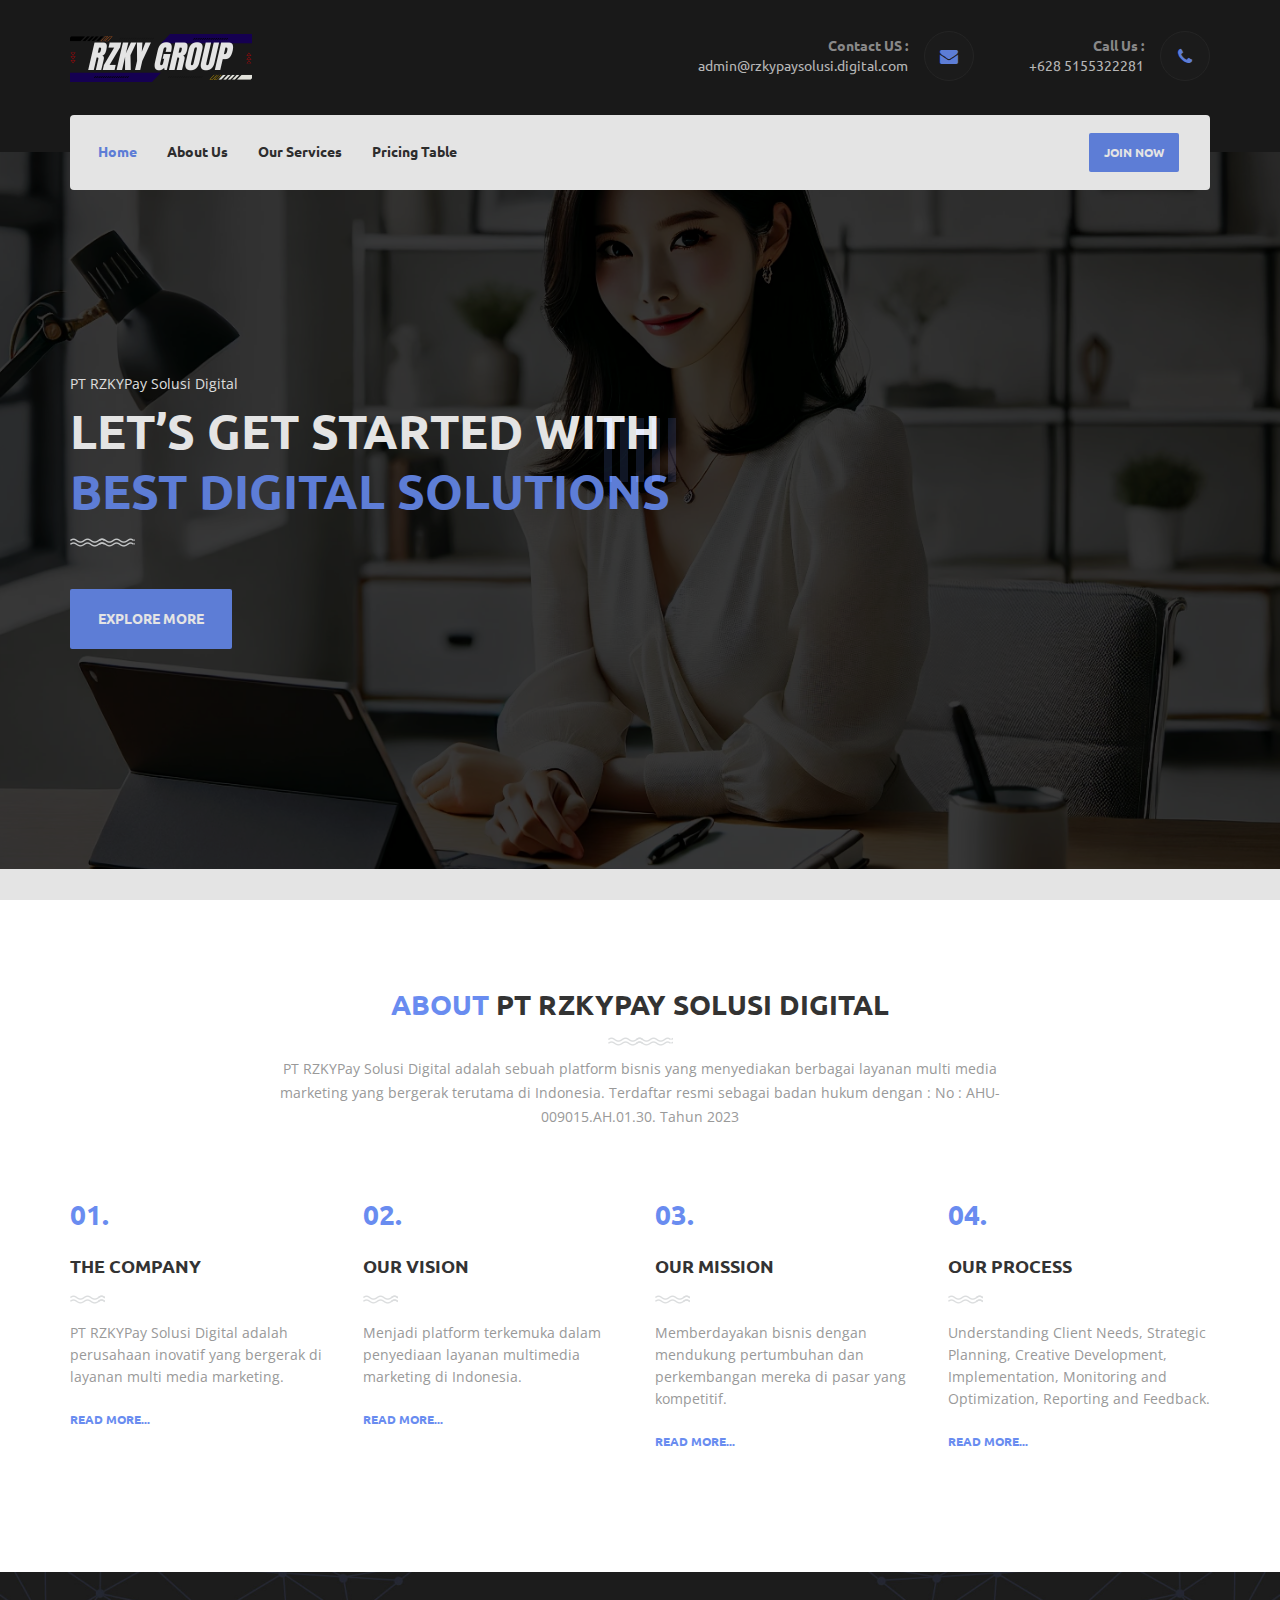
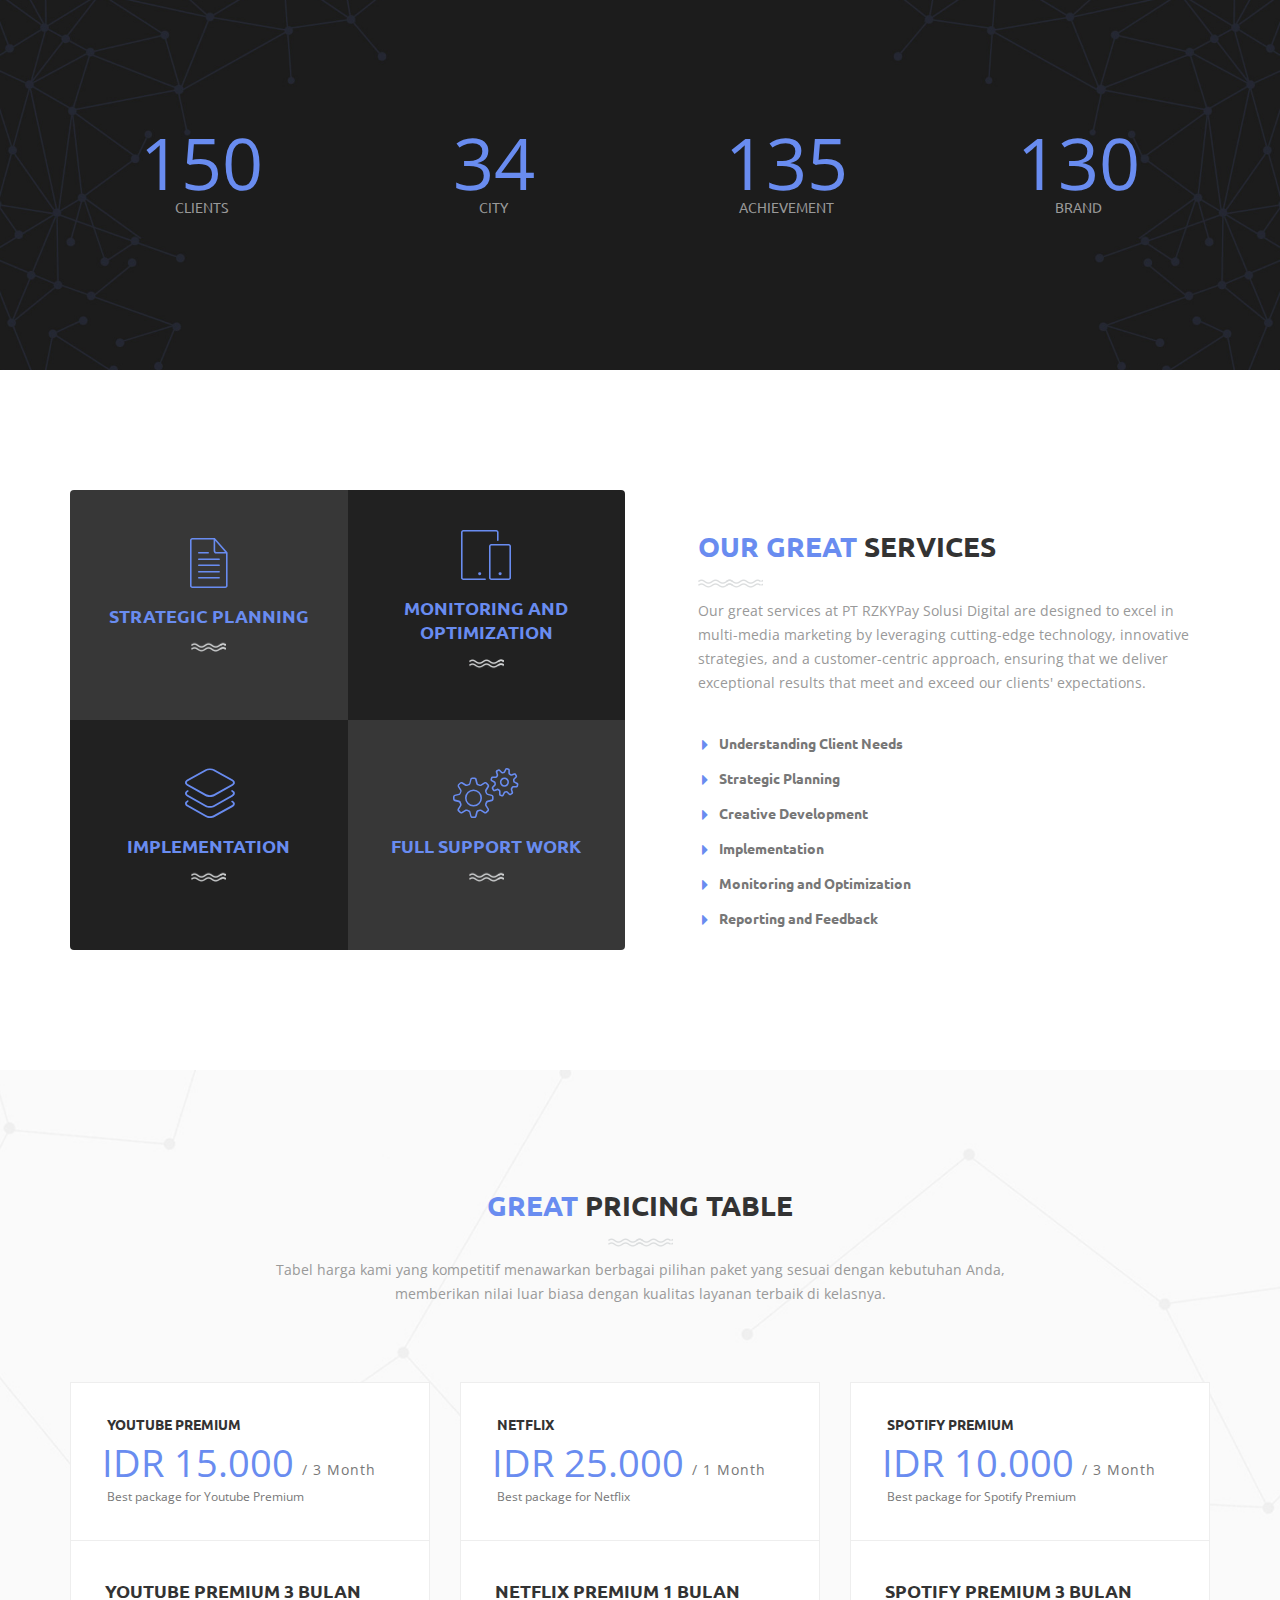
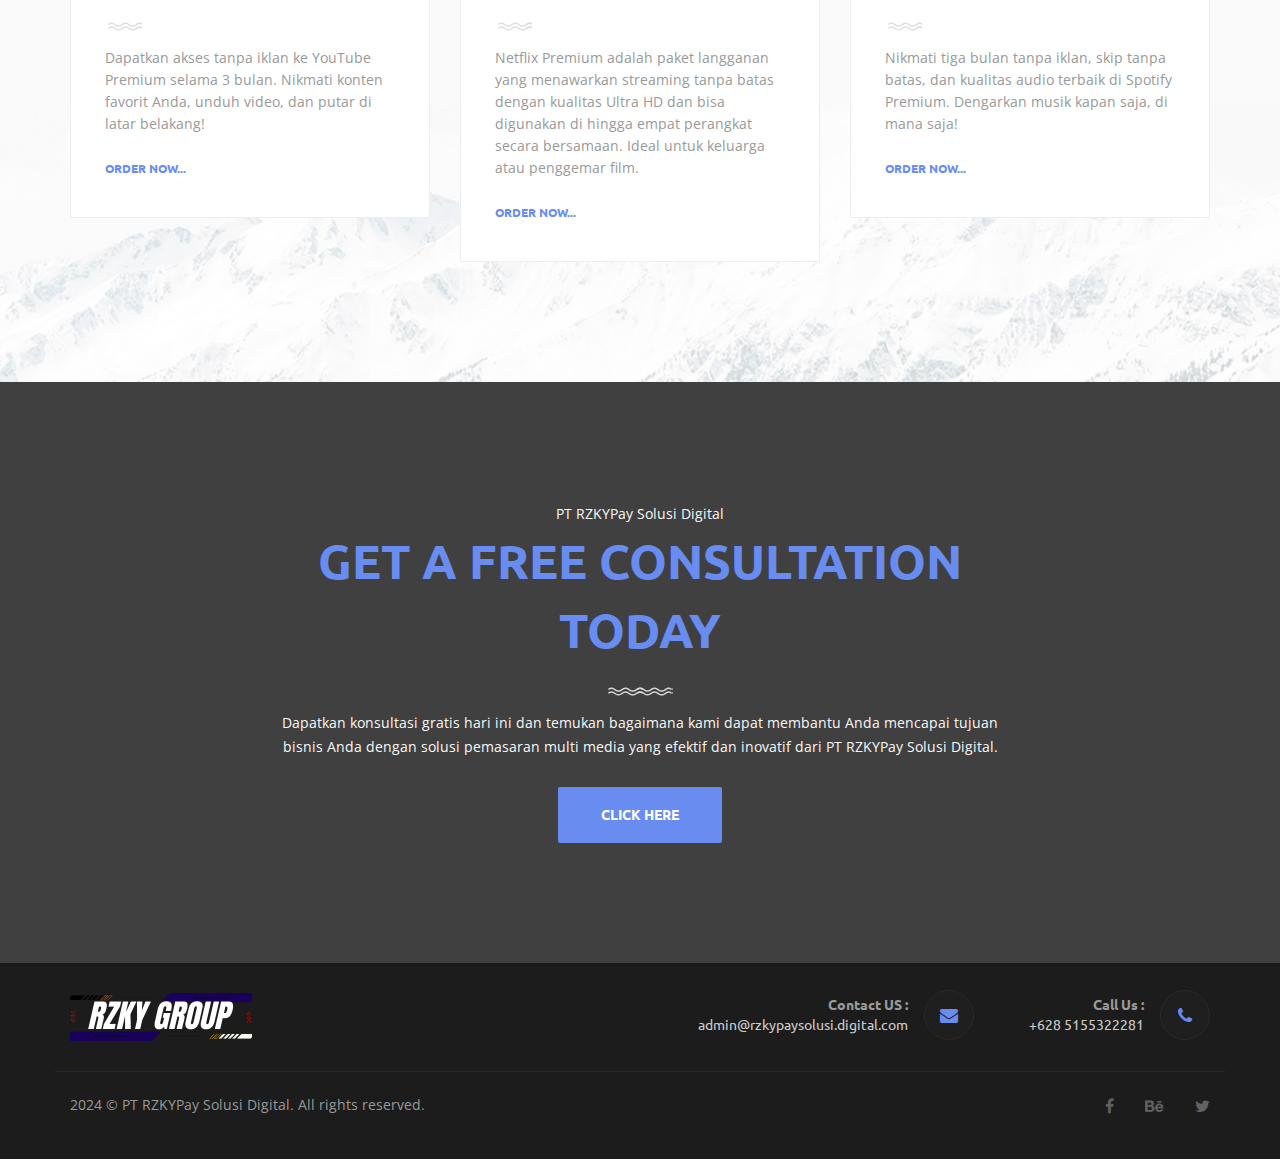
<file: index.html>
<!DOCTYPE html>
<html lang="en">
<head>
	<!-- set the encoding of your site -->
	<meta charset="utf-8">
	<!-- set the viewport width and initial-scale on mobile devices -->
	<meta name="viewport" content="width=device-width, initial-scale=1.0">
	<!-- set the apple mobile web app capable -->
	<meta name="apple-mobile-web-app-capable" content="yes">
	<!-- set the HandheldFriendly -->
	<meta name="HandheldFriendly" content="True">
	<!-- set the apple mobile web app status bar style -->
	<meta name="apple-mobile-web-app-status-bar-style" content="black">
	<!-- set the description -->
	<meta name="description" content="PT RZKYPay Solusi Digital - Provider #1 Layanan Sosial Media Marketing & Aplikasi Premium">
	<meta name="keywords" content="agency, bootstrap, business, corporate, creative, minimal, modern, onepage, personal, portfolio,  html5, responsive">
	<meta name="author" content="CEO - Muhammad Rizky Ramadhan">
	<!-- Page Title -->
	<title>PT RZKYPay Solusi Digital</title>
	<!-- include the site stylesheet -->
	<link href="https://fonts.googleapis.com/css?family=Open+Sans:400,600,700%7cUbuntu:400,700" rel="stylesheet">
	<!-- include the site stylesheet -->
	<link rel="stylesheet" href="css/bootstrap.css">
	<!-- include the site stylesheet -->
	<link rel="stylesheet" href="css/fonts-icons.css">
	<!-- include the site stylesheet -->
	<link rel="stylesheet" href="css/plugin-resets.css">
	<!-- include the site stylesheet -->
	<link rel="stylesheet" href="style.css">
	<!-- include the site stylesheet -->
	<link rel="stylesheet" href="css/responsive.css">
	<!-- include the site stylesheet -->
	<link rel="stylesheet" href="css/color.css">
</head>
<body>
	<div id="wrapper">
		<div class="loader-container" id="loader">
			<div class="holder">
				<div class="la-line-scale la-2x">
					<div></div>
					<div></div>
					<div></div>
					<div></div>
					<div></div>
				</div>
			</div>
		</div>
		<!-- header of the page start here -->
		<header id="header" class="dark-bg" data-scroll-index="0">
			<div class="container">
				<div class="row">
					<div class="col-xs-12 col-sm-4">
						<!-- header logo -->
						<div class="logo pull-left">
							<a href="index.html">
								<img src="images/logo.png" alt="RZKY GROUP" class="img-responsive">
							</a>
						</div>
						<a href="#" class="nav-opener pull-right"><i class="fa fa-bars" aria-hidden="true"></i></a>
					</div>
					<div class="col-xs-12 col-sm-8">
						<!-- top list -->
						<ul class="list-inline text-right top-list">
							<li>
								<i class="fa fa-envelope main-color"></i>
								<strong>Contact US :</strong>
								<a href="mailto:penyelamatharimu.com">admin@rzkypaysolusi.digital.com</a>
							</li>
							<li>
								<i class="fa fa-phone main-color"></i>
								<strong>Call Us :</strong>
								<a href="tel:+6285155322281">+628 5155322281</a>
							</li>
						</ul>
					</div>
				</div>
			</div>
			<!-- page navigation start here -->
			<nav id="nav">
				<div class="container">
					<div class="row">
						<div class="col-xs-12">
							<ul class="nav-list list-inline">
								<li><a href="#" data-scroll-nav="0" class="smooth">Home</a></li>
								<li><a href="#" data-scroll-nav="2" class="smooth">About Us</a></li>
								<li><a href="#" data-scroll-nav="3" class="smooth">Our Services</a></li>
								<li><a href="#" data-scroll-nav="4" class="smooth">Pricing Table</a></li>
								<li class="button"><a href="#" class="btn btn-default main-bg-color text-uppercase smooth">Join Now</a></li>
							</ul>
						</div>
					</div>
				</div>
			</nav>
			<!-- page navigation end here -->
		</header>
		<!-- header of the page end here -->
		<!-- main content wrapping section start here -->
		<main id="main">
			<!-- main banner section start here -->
			<section class="bg-img-full main-banner bg-img-parallax" style="background-image: url(images/image1.jpeg);" data-scroll-index="0">
				<span class="overlay"></span>
				<div class="container">
					<div class="row">
						<div class="col-xs-12 col-sm-6 col-md-7">
							<span class="title">PT RZKYPay Solusi Digital</span>
							<h1 class="heading text-uppercase">Let’s get started with <span class="main-color">Best Digital Solutions</span></h1>
							<span class="divider white"></span>
							<div class="btn-holder">
								<a href="#" class="btn btn-default main-bg-color text-uppercase" data-scroll-nav="2">Explore More</a>
							</div>
						</div>
					</div>
				</div>
			</section>
			<!-- main banner section end here -->
			<!-- about section start here -->
			<section class="about-section pad-top-lg pad-bottom-sm" data-scroll-index="2">
				<div class="container">
					<!-- main heading start here -->
					<header class="main-heading row">
						<div class="col-xs-12 col-sm-10 col-sm-push-1 col-lg-8 col-lg-push-2 text-center">
							<h2 class="heading text-uppercase"><span class="main-color">About</span> PT RZKYPay Solusi Digital</h2>
							<span class="divider center"></span>
							<p>PT RZKYPay Solusi Digital adalah sebuah platform bisnis yang menyediakan berbagai layanan multi media marketing yang bergerak terutama di Indonesia. Terdaftar resmi sebagai badan hukum dengan : No : AHU-009015.AH.01.30. Tahun 2023</p>
						</div>
					</header>
					<div class="row">
						<!-- about box start here -->
						<div class="col-xs-12 col-sm-6 col-md-3 about-box pad-bottom-sm">
							<span class="num main-color">01.</span>
							<span class="title text-uppercase">the company</span>
							<span class="divider"></span>
							<p>PT RZKYPay Solusi Digital adalah perusahaan inovatif yang bergerak di layanan multi media marketing.</p>
							<a href="#" class="more main-color text-uppercase">READ MORE...</a>
						</div>
						<!-- about box end here -->
						<!-- about box start here -->
						<div class="col-xs-12 col-sm-6 col-md-3 about-box pad-bottom-sm">
							<span class="num main-color">02.</span>
							<span class="title text-uppercase">our vision</span>
							<span class="divider"></span>
							<p>Menjadi platform terkemuka dalam penyediaan layanan multimedia marketing di Indonesia.</p>
							<a href="#" class="more main-color text-uppercase">READ MORE...</a>
						</div>
						<!-- about box end here -->
						<!-- about box start here -->
						<div class="col-xs-12 col-sm-6 col-md-3 about-box pad-bottom-sm">
							<span class="num main-color">03.</span>
							<span class="title text-uppercase">Our mission</span>
							<span class="divider"></span>
							<p>Memberdayakan bisnis dengan mendukung pertumbuhan dan perkembangan mereka di pasar yang kompetitif.</p>
							<a href="#" class="more main-color text-uppercase">READ MORE...</a>
						</div>
						<!-- about box end here -->
						<!-- about box start here -->
						<div class="col-xs-12 col-sm-6 col-md-3 about-box pad-bottom-sm">
							<span class="num main-color">04.</span>
							<span class="title text-uppercase">our process</span>
							<span class="divider"></span>
							<p>Understanding Client Needs, Strategic Planning, Creative Development, Implementation, Monitoring and Optimization, Reporting and Feedback.</p>
							<a href="#" class="more main-color text-uppercase">READ MORE...</a>
						</div>
						<!-- about box end here -->
					</div>
				</div>
			</section>
			<!-- about section end here -->
			<!-- counter section start here -->
			<div class="counter-section text-center bg-img-full pad-top-lg pad-bottom-lg" style="background-image: url(images/img04.jpg);" data-scroll-index="2">
				<div class="container pad-top-xs">
					<div class="row">
						<div class="co-xs-12 col-sm-3 pad-bottom-xs">
							<span class="counter main-color">150</span>
							<span class="txt text-uppercase">Clients</span>
						</div>
						<div class="co-xs-12 col-sm-3 pad-bottom-xs">
							<span class="counter main-color">34</span>
							<span class="txt text-uppercase">City</span>
						</div>
						<div class="co-xs-12 col-sm-3 pad-bottom-xs">
							<span class="counter main-color">135</span>
							<span class="txt text-uppercase">Achievement</span>
						</div>
						<div class="co-xs-12 col-sm-3 pad-bottom-xs">
							<span class="counter main-color">130</span>
							<span class="txt text-uppercase">Brand</span>
						</div>
					</div>
				</div>
			</div>
			<!-- counter section end here -->
			<!-- services section starts here -->
			<section class="services-section pad-top-lg pad-bottom-sm" data-scroll-index="3">
				<div class="container">
					<div class="row">
						<div class="col-xs-12 col-md-6 col-md-push-6 pad-bottom-sm">
							<div class="txt-box">
								<!-- main heading start here -->
								<header class="main-heading">
									<h2 class="heading text-uppercase"><span class="main-color">our Great</span>  services</h2>
									<span class="divider"></span>
									<p>Our great services at PT RZKYPay Solusi Digital are designed to excel in multi-media marketing by leveraging cutting-edge technology, innovative strategies, and a customer-centric approach, ensuring that we deliver exceptional results that meet and exceed our clients' expectations.</p>
								</header>
								<ul class="list list-unstyled">
									<li><i class="fa fa-caret-right main-color" aria-hidden="true"></i>Understanding Client Needs</li>
									<li><i class="fa fa-caret-right main-color" aria-hidden="true"></i>Strategic Planning</li>
									<li><i class="fa fa-caret-right main-color" aria-hidden="true"></i>Creative Development</li>
									<li><i class="fa fa-caret-right main-color" aria-hidden="true"></i>Implementation</li>
									<li><i class="fa fa-caret-right main-color" aria-hidden="true"></i>Monitoring and Optimization</li>
									<li><i class="fa fa-caret-right main-color" aria-hidden="true"></i>Reporting and Feedback</li>
								</ul>
							</div>
						</div>
						<div class="col-xs-12 col-md-6 col-md-pull-6 pad-bottom-sm">
							<!-- services box start here -->
							<ul class="services-box list-unstyled text-center" style="background-image: url(http://placehold.it/550x460);">
								<li>
									<div class="over">
										<span class="icomoon icon-document main-color"></span>
										<span class="title text-uppercase main-color">Strategic Planning</span>
										<span class="divider white center"></span>
										<p>Perencanaan strategis kami memastikan setiap langkah bisnis terukur dan terarah menuju kesuksesan.</p>
									</div>
								</li>
								<li>
									<div class="over">
										<span class="icomoon icon-mobile main-color"></span>
										<span class="title text-uppercase main-color">Monitoring and Optimization</span>
										<span class="divider white center"></span>
										<p>Pemantauan dan optimasi rutin kami pastikan setiap kampanye berjalan efektif dan terus berkembang.</p>
									</div>
								</li>
								<li>
									<div class="over">
										<span class="icomoon icon-layers main-color"></span>
										<span class="title text-uppercase main-color">Implementation</span>
										<span class="divider white center"></span>
										<p>Implementasi strategi kami dilakukan dengan teliti dan efektif untuk mencapai hasil yang diharapkan.</p>
									</div>
								</li>
								<li>
									<div class="over">
										<span class="icomoon icon-gears main-color"></span>
										<span class="title text-uppercase main-color">Full Support Work</span>
										<span class="divider white center"></span>
										<p>Dukungan penuh kami memastikan setiap kebutuhan klien terpenuhi dengan cepat dan profesional sepanjang waktu.</p>
									</div>
								</li>
							</ul>
							<!-- services box end here -->
						</div>
					</div>
				</div>
			</section>
			<!-- services section end here -->
			<!-- price section start here -->
			<section class="bg-img-full price-section pad-top-lg pad-bottom-sm" style="background-image: url(images/img02.jpg);" data-scroll-index="4">
				<div class="container">
					<!-- main heading start here -->
					<header class="main-heading row">
						<div class="col-xs-12 col-sm-10 col-sm-push-1 col-lg-8 col-lg-push-2 text-center">
							<h2 class="heading text-uppercase"><span class="main-color">Great</span> Pricing Table</h2>
							<span class="divider center"></span>
							<p>Tabel harga kami yang kompetitif menawarkan berbagai pilihan paket yang sesuai dengan kebutuhan Anda, memberikan nilai luar biasa dengan kualitas layanan terbaik di kelasnya.</p>
						</div>
					</header>
					<!-- main heading end here -->
					<div class="row">
						<div class="col-xs-12 col-sm-6 col-md-4 pad-bottom-sm">
							<!-- price box start here -->
							<div class="price-box">
								<header class="header">
									<strong class="title text-uppercase">Youtube Premium</strong>
									<span class="price-txt">
										<span class="price main-color">IDR 15.000</span>
										<span class="txt"> /    3 Month</span>
									</span>
									<p>Best package for Youtube Premium</p>
								</header>
								<div class="box">
									<h3 class="text-uppercase">Youtube Premium 3 Bulan</h3>
									<span class="divider"></span>
									<p>Dapatkan akses tanpa iklan ke YouTube Premium selama 3 bulan. Nikmati konten favorit Anda, unduh video, dan putar di latar belakang!</p>
									<a href="https://wa.link/x7qn0h" class="order text-uppercase lightbox">order now...</a>
								</div>
							</div>
							<!-- price box end here -->
						</div>
						<div class="col-xs-12 col-sm-6 col-md-4 pad-bottom-sm">
							<!-- price box start here -->
							<div class="price-box">
								<header class="header">
									<strong class="title text-uppercase">Netflix</strong>
									<span class="price-txt">
										<span class="price main-color">IDR 25.000</span>
										<span class="txt"> /    1 Month</span>
									</span>
									<p>Best package for Netflix</p>
								</header>
								<div class="box">
									<h3 class="text-uppercase">Netflix Premium 1 Bulan</h3>
									<span class="divider"></span>
									<p>Netflix Premium adalah paket langganan yang menawarkan streaming tanpa batas dengan kualitas Ultra HD dan bisa digunakan di hingga empat perangkat secara bersamaan. Ideal untuk keluarga atau penggemar film.</p>
									<a href="https://wa.link/x357ye" class="order text-uppercase lightbox">order now...</a>
								</div>
							</div>
							<!-- price box end here -->
						</div>
						<div class="col-xs-12 col-sm-6 col-md-4 pad-bottom-sm">
							<!-- price box start here -->
							<div class="price-box">
								<header class="header">
									<strong class="title text-uppercase">Spotify Premium</strong>
									<span class="price-txt">
										<span class="price main-color">IDR 10.000</span>
										<span class="txt"> /    3 Month</span>
									</span>
									<p>Best package for Spotify Premium</p>
								</header>
								<div class="box">
									<h3 class="text-uppercase">Spotify Premium 3 Bulan</h3>
									<span class="divider"></span>
									<p>Nikmati tiga bulan tanpa iklan, skip tanpa batas, dan kualitas audio terbaik di Spotify Premium. Dengarkan musik kapan saja, di mana saja!</p>
									<a href="https://wa.link/7y2rul" class="order text-uppercase lightbox">order now...</a>
								</div>
							</div>
							<!-- price box end here -->
						</div>
					</div>
				</div>
			</section>
			<!-- price section end here -->
			<!-- quote section start here -->
			<section class="bg-img-full bg-img-parallax quote-section pad-top-lg pad-bottom-lg" style="background-image: url(images/image2.jpeg);">
				<span class="overlay"></span>
				<div class="container">
					<div class="row">
						<div class="col-cs-12 col-sm-10 col-lg-8 col-sm-push-1 col-lg-push-2 text-center">
							<span class="subtitle">PT RZKYPay Solusi Digital</span>
							<h2 class="main-color text-uppercase">Get a Free Consultation Today</h2>
							<span class="divider white center"></span>
							<p>Dapatkan konsultasi gratis hari ini dan temukan bagaimana kami dapat membantu Anda mencapai tujuan bisnis Anda dengan solusi pemasaran multi media yang efektif dan inovatif dari PT RZKYPay Solusi Digital.</p>
							<button class="btn btn-default main-bg-color text-uppercase smooth" data-scroll-nav="1">Click here</button>
						</div>
					</div>
				</div>
			</section>
			<!-- quote section end here -->
		</main>
		<!-- main content wrapping section end here -->
		<!-- footer of the page start here -->
		<footer id="footer" class="dark-bg pad-top-xs pad-bottom-xs">
			<div class="container">
				<div class="row">
					<div class="col-xs-12 col-sm-4">
						<!-- footer logo -->
						<div class="logo pull-left">
							<a href="index.html">
								<img src="images/logo.png" alt="RZKY GROUP" class="img-responsive">
							</a>
						</div>
					</div>
					<div class="col-xs-12 col-sm-8">
						<!-- top list -->
						<ul class="list-inline text-right top-list">
							<li>
								<i class="fa fa-envelope main-color"></i>
								<strong>Contact US :</strong>
								<a href="mailto:penyelamatharimu.com">admin@rzkypaysolusi.digital.com</a>
							</li>
							<li>
								<i class="fa fa-phone main-color"></i>
								<strong>Call Us :</strong>
								<a href="tel:+6285155322281">+628 5155322281</a>
							</li>
						</ul>
					</div>
				</div>
			</div>
			<div class="container">
				<div class="row">
					<!-- footer bottom container -->
					<div class="col-xs-12 col-sm-6 bottom">
						<p>2024 © PT RZKYPay Solusi Digital. All rights reserved.</p>
					</div>
					<!-- footer bottom container -->
					<div class="col-xs-12 col-sm-6 bottom">
						<ul class="list-inline text-right mt-social">
							<li><a href="#"><i class="fa fa-facebook"></i></a></li>
							<li><a href="#"><i class="fa fa-behance"></i></a></li>
							<li><a href="#"><i class="fa fa-twitter"></i></a></li>
						</ul>
					</div>
				</div>
			</div>
		</footer>
		<!-- footer of the page end here -->
		<!-- Back Top of the page -->
	    <span id="back-top" class="fa fa-angle-up main-bg-color"></span>
	    <div class="popup-holder">
	    	<div id="popup1" class="lightbox">
				
	    	</div>
	    </div>
	</div>
	<script src="js/jquery.js"></script>
	<script src="js/plugins.js" defer></script>
	<script src="js/jquery.main.js" defer></script>
</body>
</html>
</file>
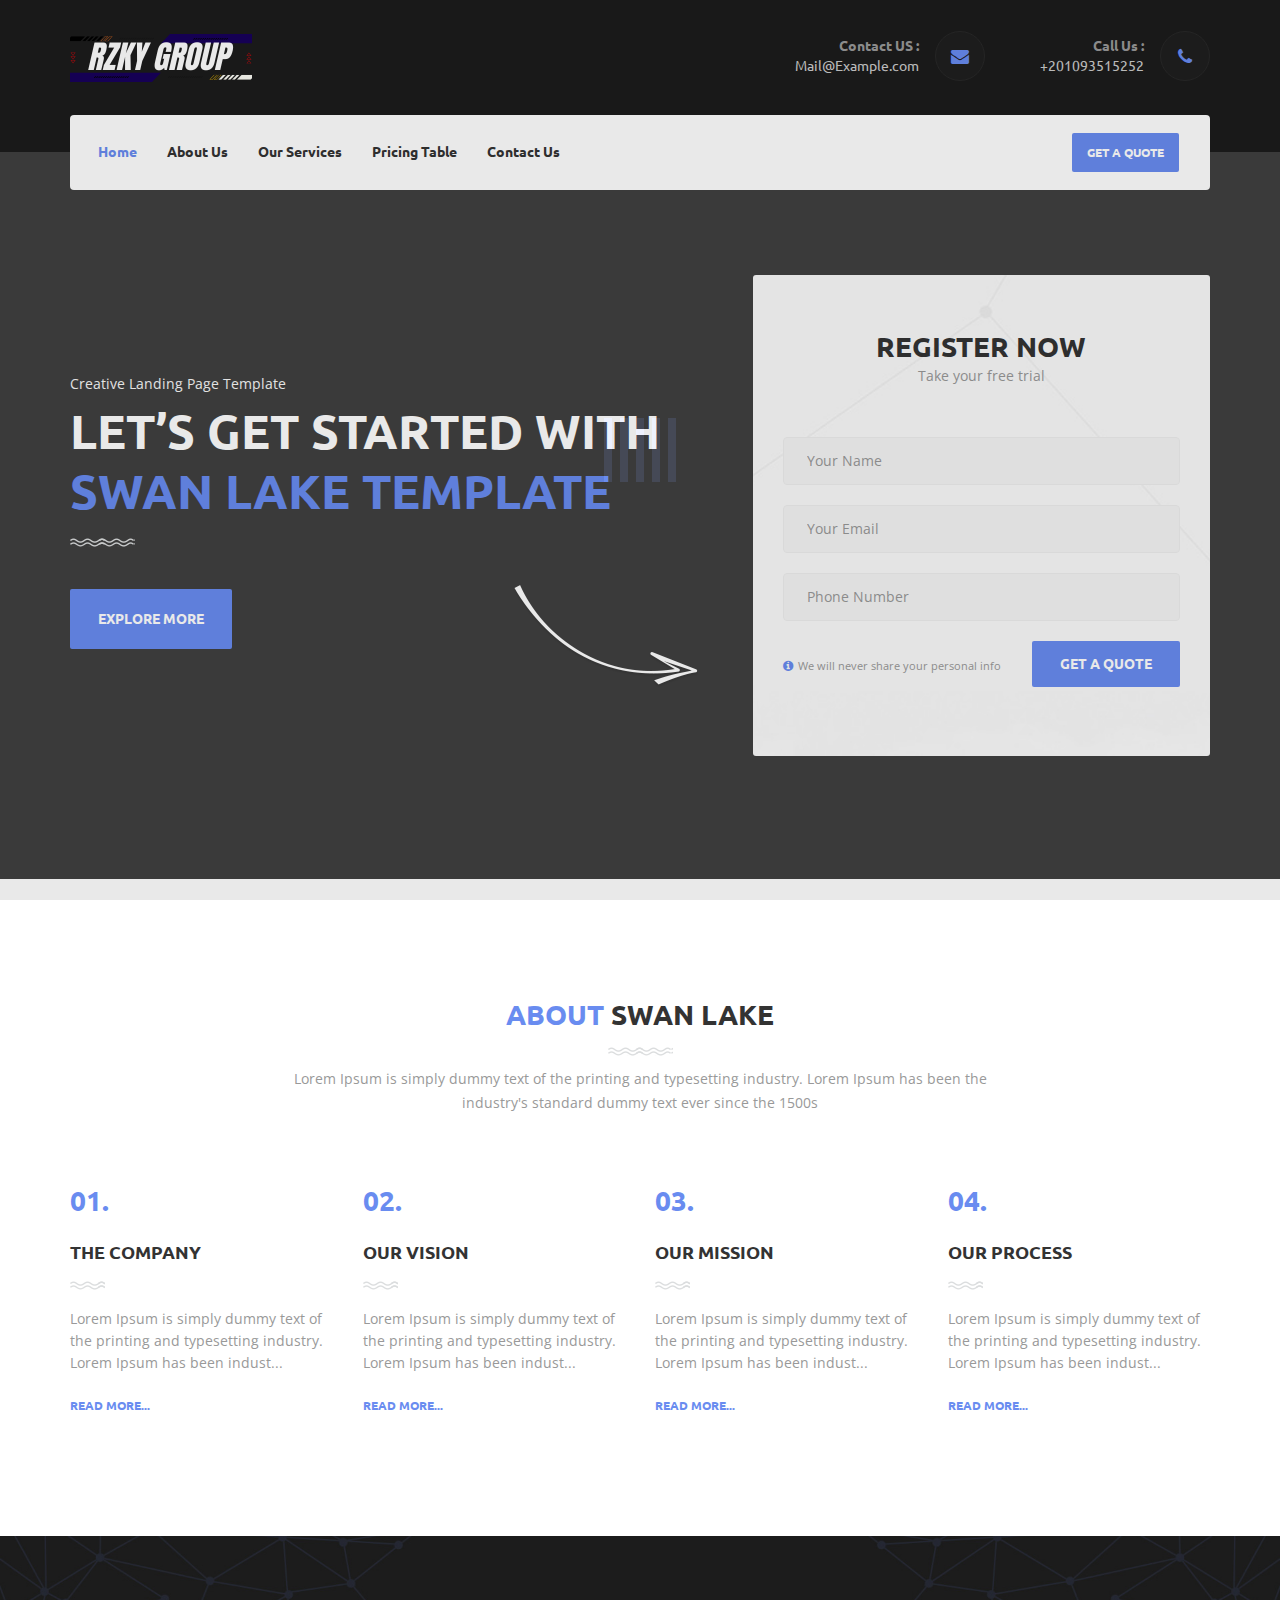
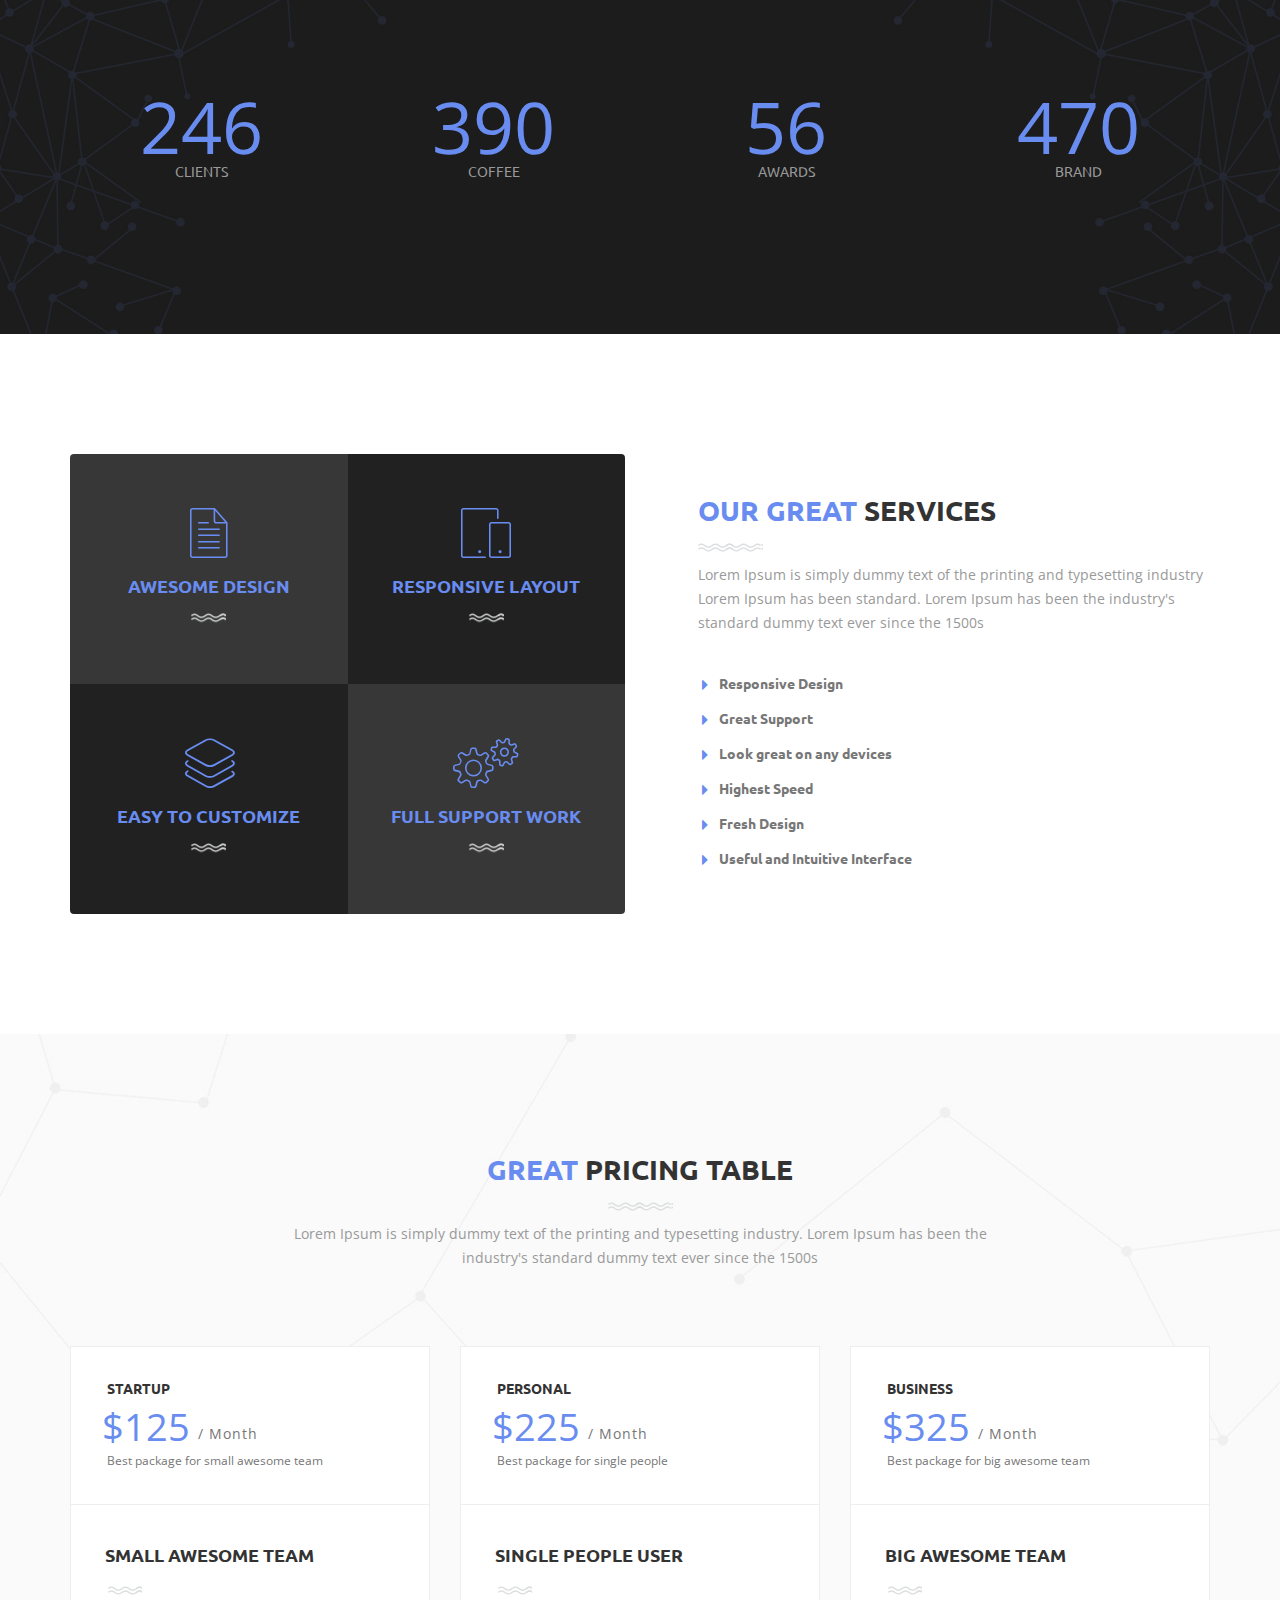
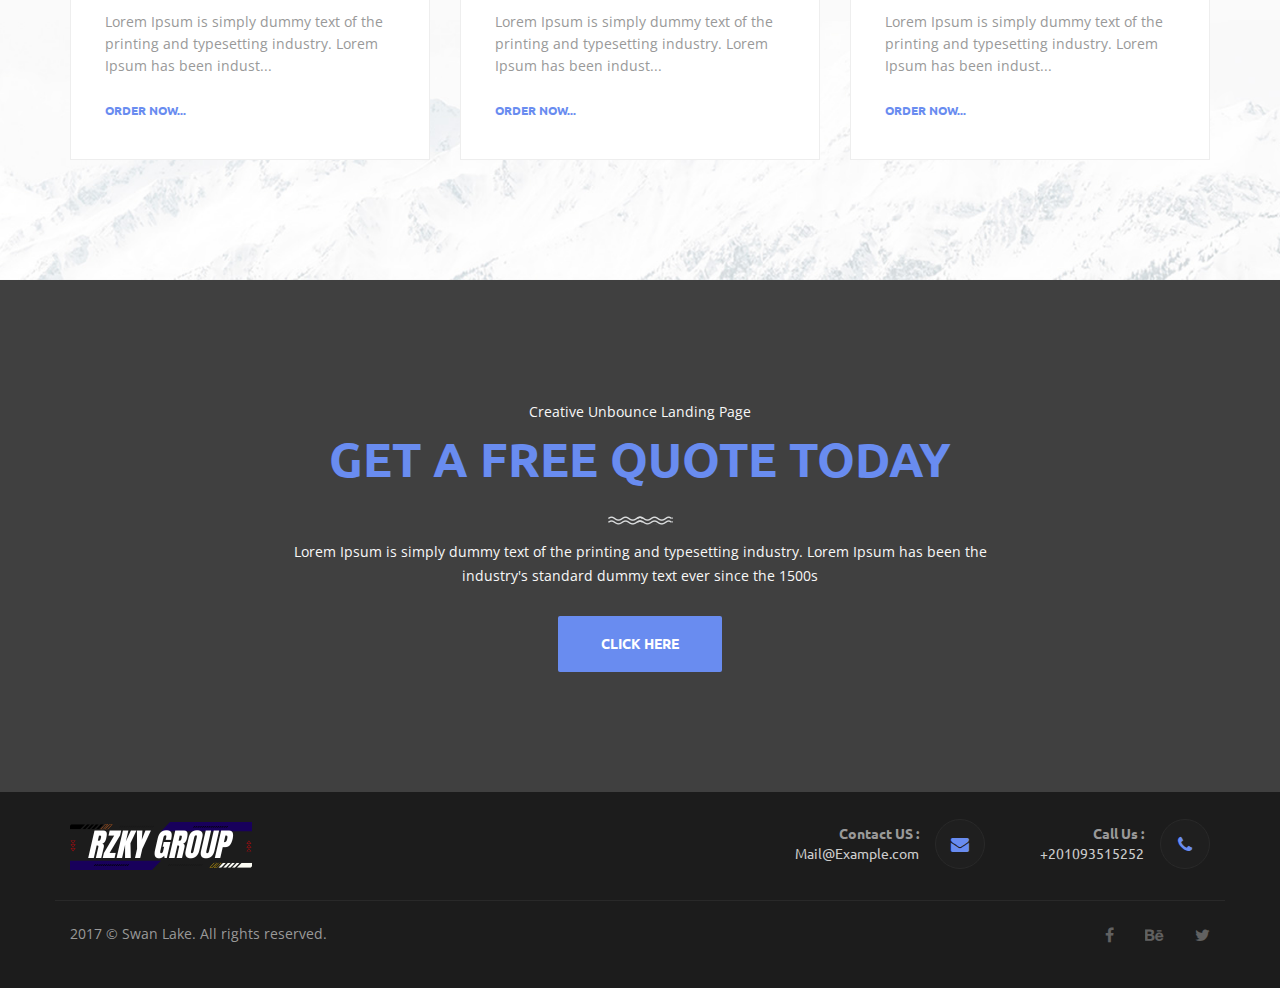
<file: home.html>
<!DOCTYPE html>
<html lang="en">
<head>
	<!-- set the encoding of your site -->
	<meta charset="utf-8">
	<!-- set the viewport width and initial-scale on mobile devices -->
	<meta name="viewport" content="width=device-width, initial-scale=1.0">
	<!-- set the apple mobile web app capable -->
	<meta name="apple-mobile-web-app-capable" content="yes">
	<!-- set the HandheldFriendly -->
	<meta name="HandheldFriendly" content="True">
	<!-- set the apple mobile web app status bar style -->
	<meta name="apple-mobile-web-app-status-bar-style" content="black">
	<!-- set the description -->
	<meta name="description" content="Swan Lake - Lead Generation Marketing Landing Page">
	<meta name="keywords" content="agency, bootstrap, business, corporate, creative, minimal, modern, onepage, personal, portfolio,  html5, responsive">
	<meta name="author" content="Swan Lake - Lead Generation Marketing Landing Page">
	<!-- Page Title -->
	<title>Swan Lake - Lead Generation Marketing Landing Page</title>
	<!-- include the site stylesheet -->
	<link href="https://fonts.googleapis.com/css?family=Open+Sans:400,600,700%7cUbuntu:400,700" rel="stylesheet">
	<!-- include the site stylesheet -->
	<link rel="stylesheet" href="css/bootstrap.css">
	<!-- include the site stylesheet -->
	<link rel="stylesheet" href="css/fonts-icons.css">
	<!-- include the site stylesheet -->
	<link rel="stylesheet" href="css/plugin-resets.css">
	<!-- include the site stylesheet -->
	<link rel="stylesheet" href="style.css">
	<!-- include the site stylesheet -->
	<link rel="stylesheet" href="css/responsive.css">
	<!-- include the site stylesheet -->
	<link rel="stylesheet" href="css/color.css">
</head>
<body>
	<div id="wrapper">
		<div class="loader-container" id="loader">
			<div class="holder">
				<div class="la-line-scale la-2x">
					<div></div>
					<div></div>
					<div></div>
					<div></div>
					<div></div>
				</div>
			</div>
		</div>
		<!-- header of the page start here -->
		<header id="header" class="dark-bg" data-scroll-index="0">
			<div class="container">
				<div class="row">
					<div class="col-xs-12 col-sm-4">
						<!-- header logo -->
						<div class="logo pull-left">
							<a href="home.html">
								<img src="images/logo.png" alt="swam lake" class="img-responsive">
							</a>
						</div>
						<a href="#" class="nav-opener pull-right"><i class="fa fa-bars" aria-hidden="true"></i></a>
					</div>
					<div class="col-xs-12 col-sm-8">
						<!-- top list -->
						<ul class="list-inline text-right top-list">
							<li>
								<i class="fa fa-envelope main-color"></i>
								<strong>Contact US :</strong>
								<a href="mailto:Mail@Example.com">Mail@Example.com</a>
							</li>
							<li>
								<i class="fa fa-phone main-color"></i>
								<strong>Call Us :</strong>
								<a href="tel:+201093515252">+201093515252</a>
							</li>
						</ul>
					</div>
				</div>
			</div>
			<!-- page navigation start here -->
			<nav id="nav">
				<div class="container">
					<div class="row">
						<div class="col-xs-12">
							<ul class="nav-list list-inline">
								<li><a href="#" data-scroll-nav="0" class="smooth">Home</a></li>
								<li><a href="#" data-scroll-nav="2" class="smooth">About Us</a></li>
								<li><a href="#" data-scroll-nav="3" class="smooth">Our Services</a></li>
								<li><a href="#" data-scroll-nav="4" class="smooth">Pricing Table</a></li>
								<li><a href="mailto:Mail@Example.com">Contact Us</a></li>
								<li class="button"><a href="#" class="btn btn-default main-bg-color text-uppercase smooth" data-scroll-nav="1">Get A Quote</a></li>
							</ul>
						</div>
					</div>
				</div>
			</nav>
			<!-- page navigation end here -->
		</header>
		<!-- header of the page end here -->
		<!-- main content wrapping section start here -->
		<main id="main">
			<!-- main banner section start here -->
			<section class="bg-img-full main-banner bg-img-parallax" style="background-image: url(http://placehold.it/1920x1080);" data-scroll-index="0">
				<span class="overlay"></span>
				<div class="container">
					<div class="row">
						<div class="col-xs-12 col-sm-6 col-md-7">
							<span class="title">Creative Landing Page Template</span>
							<h1 class="heading text-uppercase">Let’s get started with <span class="main-color">Swan Lake Template</span></h1>
							<span class="divider white"></span>
							<div class="btn-holder">
								<a href="#" class="btn btn-default main-bg-color text-uppercase" data-scroll-nav="2">Explore More</a>
							</div>
							<span class="arrow" style="background-image: url(images/arrow.png);"></span>
						</div>
						<div class="col-xs-12 col-sm-6 col-md-5">
							<!-- quote form start here -->
							<section class="quote-form" style="background-image: url(images/img02.jpg);" data-scroll-index="1">
								<h2 class="form-heading text-center text-uppercase">register now</h2>
								<span class="form-title text-center">Take your free trial</span>
								<form id="contactForm" data-toggle="validator">
									<fieldset>
										<div class="form-group">
											<input type="text" id="name" placeholder="Your Name" class="form-control" required data-error="NEW ERROR MESSAGE">
										</div>
										<div class="form-group">
											<input type="email" id="email" placeholder="Your Email" class="form-control" required data-error="NEW ERROR MESSAGE">
										</div>
										<div class="form-group">
											<input type="tel" id="phone" placeholder="Phone Number" class="form-control" required data-error="NEW ERROR MESSAGE">
										</div>
										<div id="msgSubmit" class="form-message hidden"></div>
										<span class="info"><i class="fa fa-info-circle main-color" aria-hidden="true"></i> We will never share your personal info</span>
										<button class="btn btn-default main-bg-color" type="submit" id="form-submit">GET A QUOTE</button>
									</fieldset>
								</form>
							</section>
							<!-- quote form end here -->
						</div>
					</div>
				</div>
			</section>
			<!-- main banner section end here -->
			<!-- about section start here -->
			<section class="about-section pad-top-lg pad-bottom-sm" data-scroll-index="2">
				<div class="container">
					<!-- main heading start here -->
					<header class="main-heading row">
						<div class="col-xs-12 col-sm-10 col-sm-push-1 col-lg-8 col-lg-push-2 text-center">
							<h2 class="heading text-uppercase"><span class="main-color">about</span>  Swan LAke</h2>
							<span class="divider center"></span>
							<p>Lorem Ipsum is simply dummy text of the printing and typesetting industry. Lorem Ipsum has been the industry's standard dummy text ever since the 1500s</p>
						</div>
					</header>
					<div class="row">
						<!-- about box start here -->
						<div class="col-xs-12 col-sm-6 col-md-3 about-box pad-bottom-sm">
							<span class="num main-color">01.</span>
							<span class="title text-uppercase">the company</span>
							<span class="divider"></span>
							<p>Lorem Ipsum is simply dummy text of the printing and typesetting industry. Lorem Ipsum has been indust...</p>
							<a href="#" class="more main-color text-uppercase">READ MORE...</a>
						</div>
						<!-- about box end here -->
						<!-- about box start here -->
						<div class="col-xs-12 col-sm-6 col-md-3 about-box pad-bottom-sm">
							<span class="num main-color">02.</span>
							<span class="title text-uppercase">our vision</span>
							<span class="divider"></span>
							<p>Lorem Ipsum is simply dummy text of the printing and typesetting industry. Lorem Ipsum has been indust...</p>
							<a href="#" class="more main-color text-uppercase">READ MORE...</a>
						</div>
						<!-- about box end here -->
						<!-- about box start here -->
						<div class="col-xs-12 col-sm-6 col-md-3 about-box pad-bottom-sm">
							<span class="num main-color">03.</span>
							<span class="title text-uppercase">Our mission</span>
							<span class="divider"></span>
							<p>Lorem Ipsum is simply dummy text of the printing and typesetting industry. Lorem Ipsum has been indust...</p>
							<a href="#" class="more main-color text-uppercase">READ MORE...</a>
						</div>
						<!-- about box end here -->
						<!-- about box start here -->
						<div class="col-xs-12 col-sm-6 col-md-3 about-box pad-bottom-sm">
							<span class="num main-color">04.</span>
							<span class="title text-uppercase">our process</span>
							<span class="divider"></span>
							<p>Lorem Ipsum is simply dummy text of the printing and typesetting industry. Lorem Ipsum has been indust...</p>
							<a href="#" class="more main-color text-uppercase">READ MORE...</a>
						</div>
						<!-- about box end here -->
					</div>
				</div>
			</section>
			<!-- about section end here -->
			<!-- counter section start here -->
			<div class="counter-section text-center bg-img-full pad-top-lg pad-bottom-lg" style="background-image: url(images/img04.jpg);" data-scroll-index="2">
				<div class="container pad-top-xs">
					<div class="row">
						<div class="co-xs-12 col-sm-3 pad-bottom-xs">
							<span class="counter main-color">246</span>
							<span class="txt text-uppercase">clients</span>
						</div>
						<div class="co-xs-12 col-sm-3 pad-bottom-xs">
							<span class="counter main-color">390</span>
							<span class="txt text-uppercase">coffee</span>
						</div>
						<div class="co-xs-12 col-sm-3 pad-bottom-xs">
							<span class="counter main-color">56</span>
							<span class="txt text-uppercase">Awards</span>
						</div>
						<div class="co-xs-12 col-sm-3 pad-bottom-xs">
							<span class="counter main-color">470</span>
							<span class="txt text-uppercase">Brand</span>
						</div>
					</div>
				</div>
			</div>
			<!-- counter section end here -->
			<!-- services section starts here -->
			<section class="services-section pad-top-lg pad-bottom-sm" data-scroll-index="3">
				<div class="container">
					<div class="row">
						<div class="col-xs-12 col-md-6 col-md-push-6 pad-bottom-sm">
							<div class="txt-box">
								<!-- main heading start here -->
								<header class="main-heading">
									<h2 class="heading text-uppercase"><span class="main-color">our Great</span>  services</h2>
									<span class="divider"></span>
									<p>Lorem Ipsum is simply dummy text of the printing and typesetting industry Lorem Ipsum has been standard. Lorem Ipsum has been the industry's standard dummy text ever since the 1500s</p>
								</header>
								<ul class="list list-unstyled">
									<li><i class="fa fa-caret-right main-color" aria-hidden="true"></i>Responsive Design</li>
									<li><i class="fa fa-caret-right main-color" aria-hidden="true"></i>Great Support</li>
									<li><i class="fa fa-caret-right main-color" aria-hidden="true"></i>Look great on any devices</li>
									<li><i class="fa fa-caret-right main-color" aria-hidden="true"></i>Highest Speed</li>
									<li><i class="fa fa-caret-right main-color" aria-hidden="true"></i>Fresh Design</li>
									<li><i class="fa fa-caret-right main-color" aria-hidden="true"></i>Useful and Intuitive Interface</li>
								</ul>
							</div>
						</div>
						<div class="col-xs-12 col-md-6 col-md-pull-6 pad-bottom-sm">
							<!-- services box start here -->
							<ul class="services-box list-unstyled text-center" style="background-image: url(http://placehold.it/550x460);">
								<li>
									<div class="over">
										<span class="icomoon icon-document main-color"></span>
										<span class="title text-uppercase main-color">Awesome Design</span>
										<span class="divider white center"></span>
										<p>Lorem ipsum dolor sit amet, consectetur adipiscing elit, sed do eiusmod ever since the 1500s.</p>
									</div>
								</li>
								<li>
									<div class="over">
										<span class="icomoon icon-mobile main-color"></span>
										<span class="title text-uppercase main-color">Responsive Layout</span>
										<span class="divider white center"></span>
										<p>Lorem ipsum dolor sit amet, consectetur adipiscing elit, sed do eiusmod ever since the 1500s.</p>
									</div>
								</li>
								<li>
									<div class="over">
										<span class="icomoon icon-layers main-color"></span>
										<span class="title text-uppercase main-color">Easy to Customize</span>
										<span class="divider white center"></span>
										<p>Lorem ipsum dolor sit amet, consectetur adipiscing elit, sed do eiusmod ever since the 1500s.</p>
									</div>
								</li>
								<li>
									<div class="over">
										<span class="icomoon icon-gears main-color"></span>
										<span class="title text-uppercase main-color">Full Support work</span>
										<span class="divider white center"></span>
										<p>Lorem ipsum dolor sit amet, consectetur adipiscing elit, sed do eiusmod ever since the 1500s.</p>
									</div>
								</li>
							</ul>
							<!-- services box end here -->
						</div>
					</div>
				</div>
			</section>
			<!-- services section end here -->
			<!-- price section start here -->
			<section class="bg-img-full price-section pad-top-lg pad-bottom-sm" style="background-image: url(images/img02.jpg);" data-scroll-index="4">
				<div class="container">
					<!-- main heading start here -->
					<header class="main-heading row">
						<div class="col-xs-12 col-sm-10 col-sm-push-1 col-lg-8 col-lg-push-2 text-center">
							<h2 class="heading text-uppercase"><span class="main-color">Great</span> Pricing Table</h2>
							<span class="divider center"></span>
							<p>Lorem Ipsum is simply dummy text of the printing and typesetting industry. Lorem Ipsum has been the industry's standard dummy text ever since the 1500s</p>
						</div>
					</header>
					<!-- main heading end here -->
					<div class="row">
						<div class="col-xs-12 col-sm-6 col-md-4 pad-bottom-sm">
							<!-- price box start here -->
							<div class="price-box">
								<header class="header">
									<strong class="title text-uppercase">Startup</strong>
									<span class="price-txt">
										<span class="price main-color">$125</span>
										<span class="txt"> /    Month</span>
									</span>
									<p>Best package for small awesome team</p>
								</header>
								<div class="box">
									<h3 class="text-uppercase">Small awesome team</h3>
									<span class="divider"></span>
									<p>Lorem Ipsum is simply dummy text of the printing and typesetting industry. Lorem Ipsum has been indust...</p>
									<a href="#popup1" class="order text-uppercase lightbox">order now...</a>
								</div>
							</div>
							<!-- price box end here -->
						</div>
						<div class="col-xs-12 col-sm-6 col-md-4 pad-bottom-sm">
							<!-- price box start here -->
							<div class="price-box">
								<header class="header">
									<strong class="title text-uppercase">personal</strong>
									<span class="price-txt">
										<span class="price main-color">$225</span>
										<span class="txt"> /    Month</span>
									</span>
									<p>Best package for single people</p>
								</header>
								<div class="box">
									<h3 class="text-uppercase">single people User</h3>
									<span class="divider"></span>
									<p>Lorem Ipsum is simply dummy text of the printing and typesetting industry. Lorem Ipsum has been indust...</p>
									<a href="#popup1" class="order text-uppercase lightbox">order now...</a>
								</div>
							</div>
							<!-- price box end here -->
						</div>
						<div class="col-xs-12 col-sm-6 col-md-4 pad-bottom-sm">
							<!-- price box start here -->
							<div class="price-box">
								<header class="header">
									<strong class="title text-uppercase">Business</strong>
									<span class="price-txt">
										<span class="price main-color">$325</span>
										<span class="txt"> /    Month</span>
									</span>
									<p>Best package for big awesome team</p>
								</header>
								<div class="box">
									<h3 class="text-uppercase">big awesome team</h3>
									<span class="divider"></span>
									<p>Lorem Ipsum is simply dummy text of the printing and typesetting industry. Lorem Ipsum has been indust...</p>
									<a href="#popup1" class="order text-uppercase lightbox">order now...</a>
								</div>
							</div>
							<!-- price box end here -->
						</div>
					</div>
				</div>
			</section>
			<!-- price section end here -->
			<!-- quote section start here -->
			<section class="bg-img-full bg-img-parallax quote-section pad-top-lg pad-bottom-lg" style="background-image: url(http://placehold.it/1920x1080);">
				<span class="overlay"></span>
				<div class="container">
					<div class="row">
						<div class="col-cs-12 col-sm-10 col-lg-8 col-sm-push-1 col-lg-push-2 text-center">
							<span class="subtitle">Creative Unbounce Landing Page</span>
							<h2 class="main-color text-uppercase">get a free Quote today</h2>
							<span class="divider white center"></span>
							<p>Lorem Ipsum is simply dummy text of the printing and typesetting industry. Lorem Ipsum has been the industry's standard dummy text ever since the 1500s</p>
							<button class="btn btn-default main-bg-color text-uppercase smooth" data-scroll-nav="1">Click here</button>
						</div>
					</div>
				</div>
			</section>
			<!-- quote section end here -->
		</main>
		<!-- main content wrapping section end here -->
		<!-- footer of the page start here -->
		<footer id="footer" class="dark-bg pad-top-xs pad-bottom-xs">
			<div class="container">
				<div class="row">
					<div class="col-xs-12 col-sm-4">
						<!-- footer logo -->
						<div class="logo pull-left">
							<a href="home.html">
								<img src="images/logo.png" alt="swam lake" class="img-responsive">
							</a>
						</div>
					</div>
					<div class="col-xs-12 col-sm-8">
						<!-- top list -->
						<ul class="list-inline text-right top-list">
							<li>
								<i class="fa fa-envelope main-color"></i>
								<strong>Contact US :</strong>
								<a href="mailto:Mail@Example.com">Mail@Example.com</a>
							</li>
							<li>
								<i class="fa fa-phone main-color"></i>
								<strong>Call Us :</strong>
								<a href="tel:+201093515252">+201093515252</a>
							</li>
						</ul>
					</div>
				</div>
			</div>
			<div class="container">
				<div class="row">
					<!-- footer bottom container -->
					<div class="col-xs-12 col-sm-6 bottom">
						<p>2017 © Swan Lake. All rights reserved.</p>
					</div>
					<!-- footer bottom container -->
					<div class="col-xs-12 col-sm-6 bottom">
						<ul class="list-inline text-right mt-social">
							<li><a href="#"><i class="fa fa-facebook"></i></a></li>
							<li><a href="#"><i class="fa fa-behance"></i></a></li>
							<li><a href="#"><i class="fa fa-twitter"></i></a></li>
						</ul>
					</div>
				</div>
			</div>
		</footer>
		<!-- footer of the page end here -->
		<!-- Back Top of the page -->
	    <span id="back-top" class="fa fa-angle-up main-bg-color"></span>
	    <div class="popup-holder">
	    	<div id="popup1" class="lightbox">
				<!-- quote form start here -->
				<section class="quote-form" style="background-image: url(images/img02.jpg);">
					<h2 class="form-heading text-center text-uppercase">register now</h2>
					<span class="form-title text-center">Take your free trial</span>
					<form id="contactForm" data-toggle="validator">
						<fieldset>
							<div class="form-group">
								<input type="text" id="name" placeholder="Your Name" class="form-control" required data-error="NEW ERROR MESSAGE">
							</div>
							<div class="form-group">
								<input type="email" id="email" placeholder="Your Email" class="form-control" required data-error="NEW ERROR MESSAGE">
							</div>
							<div class="form-group">
								<input type="tel" id="phone" placeholder="Phone Number" class="form-control" required data-error="NEW ERROR MESSAGE">
							</div>
							<div id="msgSubmit" class="form-message hidden"></div>
							<span class="info"><i class="fa fa-info-circle main-color" aria-hidden="true"></i> We will never share your personal info</span>
							<button class="btn btn-default main-bg-color" type="submit" id="form-submit">GET A QUOTE</button>
						</fieldset>
					</form>
				</section>
				<!-- quote form end here -->
	    	</div>
	    </div>
	</div>
	<script src="js/jquery.js"></script>
	<script src="js/plugins.js" defer></script>
	<script src="js/jquery.main.js" defer></script>
</body>
</html>
</file>
<file: css/fonts-icons.css>
@font-face {
  font-family: 'icomoon';
  src:  url('../fonts/icomoon.eot?5bksg');
  src:  url('../fonts/icomoon.eot?5bksg#iefix') format('embedded-opentype'),
    url('../fonts/icomoon.ttf?5bksg') format('truetype'),
    url('../fonts/icomoon.woff?5bksg') format('woff'),
    url('../fonts/icomoon.svg?5bksg#icomoon') format('svg');
  font-weight: normal;
  font-style: normal;
}

.icomoon{
  /* use !important to prevent issues with browser extensions that change fonts */
  font-family: 'icomoon' !important;
  speak: none;
  font-style: normal;
  font-weight: normal;
  font-variant: normal;
  text-transform: none;
  line-height: 1;

  /* Better Font Rendering =========== */
  -webkit-font-smoothing: antialiased;
  -moz-osx-font-smoothing: grayscale;
}

.icon-alarmclock:before {
  content: "\e900";
}
.icon-anchor:before {
  content: "\e901";
}
.icon-aperture:before {
  content: "\e902";
}
.icon-attachments:before {
  content: "\e903";
}
.icon-bargraph:before {
  content: "\e904";
}
.icon-basket:before {
  content: "\e905";
}
.icon-beaker:before {
  content: "\e906";
}
.icon-bike:before {
  content: "\e907";
}
.icon-book-open:before {
  content: "\e908";
}
.icon-briefcase:before {
  content: "\e909";
}
.icon-browser:before {
  content: "\e90a";
}
.icon-calendar:before {
  content: "\e90b";
}
.icon-camera:before {
  content: "\e90c";
}
.icon-caution:before {
  content: "\e90d";
}
.icon-chat:before {
  content: "\e90e";
}
.icon-circle-compass:before {
  content: "\e90f";
}
.icon-clipboard:before {
  content: "\e910";
}
.icon-clock:before {
  content: "\e911";
}
.icon-cloud:before {
  content: "\e912";
}
.icon-compass:before {
  content: "\e913";
}
.icon-desktop:before {
  content: "\e914";
}
.icon-dial:before {
  content: "\e915";
}
.icon-document:before {
  content: "\e916";
}
.icon-documents:before {
  content: "\e917";
}
.icon-download:before {
  content: "\e918";
}
.icon-dribbble:before {
  content: "\e919";
}
.icon-edit:before {
  content: "\e91a";
}
.icon-envelope:before {
  content: "\e91b";
}
.icon-expand:before {
  content: "\e91c";
}
.icon-facebook:before {
  content: "\e91d";
}
.icon-flag:before {
  content: "\e91e";
}
.icon-focus:before {
  content: "\e91f";
}
.icon-gears:before {
  content: "\e920";
}
.icon-genius:before {
  content: "\e921";
}
.icon-gift:before {
  content: "\e922";
}
.icon-global:before {
  content: "\e923";
}
.icon-globe:before {
  content: "\e924";
}
.icon-googleplus:before {
  content: "\e925";
}
.icon-grid:before {
  content: "\e926";
}
.icon-happy:before {
  content: "\e927";
}
.icon-hazardous:before {
  content: "\e928";
}
.icon-heart:before {
  content: "\e929";
}
.icon-hotairballoon:before {
  content: "\e92a";
}
.icon-hourglass:before {
  content: "\e92b";
}
.icon-key:before {
  content: "\e92c";
}
.icon-laptop:before {
  content: "\e92d";
}
.icon-layers:before {
  content: "\e92e";
}
.icon-lifesaver:before {
  content: "\e92f";
}
.icon-lightbulb:before {
  content: "\e930";
}
.icon-linegraph:before {
  content: "\e931";
}
.icon-linkedin:before {
  content: "\e932";
}
.icon-lock:before {
  content: "\e933";
}
.icon-magnifying-glass:before {
  content: "\e934";
}
.icon-map-pin:before {
  content: "\e935";
}
.icon-map:before {
  content: "\e936";
}
.icon-megaphone:before {
  content: "\e937";
}
.icon-mic:before {
  content: "\e938";
}
.icon-mobile:before {
  content: "\e939";
}
.icon-newspaper:before {
  content: "\e93a";
}
.icon-notebook:before {
  content: "\e93b";
}
.icon-paintbrush:before {
  content: "\e93c";
}
.icon-paperclip:before {
  content: "\e93d";
}
.icon-pencil:before {
  content: "\e93e";
}
.icon-phone:before {
  content: "\e93f";
}
.icon-picture:before {
  content: "\e940";
}
.icon-pictures:before {
  content: "\e941";
}
.icon-piechart:before {
  content: "\e942";
}
.icon-presentation:before {
  content: "\e943";
}
.icon-pricetags:before {
  content: "\e944";
}
.icon-printer:before {
  content: "\e945";
}
.icon-profile-female:before {
  content: "\e946";
}
.icon-profile-male:before {
  content: "\e947";
}
.icon-puzzle:before {
  content: "\e948";
}
.icon-quote:before {
  content: "\e949";
}
.icon-recycle:before {
  content: "\e94a";
}
.icon-refresh:before {
  content: "\e94b";
}
.icon-ribbon:before {
  content: "\e94c";
}
.icon-rss:before {
  content: "\e94d";
}
.icon-sad:before {
  content: "\e94e";
}
.icon-scissors:before {
  content: "\e94f";
}
.icon-scope:before {
  content: "\e950";
}
.icon-search:before {
  content: "\e951";
}
.icon-shield:before {
  content: "\e952";
}
.icon-speedometer:before {
  content: "\e953";
}
.icon-strategy:before {
  content: "\e954";
}
.icon-streetsign:before {
  content: "\e955";
}
.icon-tablet:before {
  content: "\e956";
}
.icon-telescope:before {
  content: "\e957";
}
.icon-toolbox:before {
  content: "\e958";
}
.icon-tools-2:before {
  content: "\e959";
}
.icon-tools:before {
  content: "\e95a";
}
.icon-traget:before {
  content: "\e95b";
}
.icon-trophy:before {
  content: "\e95c";
}
.icon-tumblr:before {
  content: "\e95d";
}
.icon-twitter:before {
  content: "\e95e";
}
.icon-upload:before {
  content: "\e95f";
}
.icon-video:before {
  content: "\e960";
}
.icon-wallet:before {
  content: "\e961";
}
.icon-wine:before {
  content: "\e962";
}
.icon-adjustments:before {
  content: "\e963";
}




/*!
 *  Font Awesome 4.5.0 by @davegandy - http://fontawesome.io - @fontawesome
 *  License - http://fontawesome.io/license (Font: SIL OFL 1.1, CSS: MIT License)
 */@font-face{font-family:'FontAwesome';src:url('../fonts/fontawesome-webfont.eot?v=4.5.0');src:url('../fonts/fontawesome-webfont.eot?#iefix&v=4.5.0') format('embedded-opentype'),url('../fonts/fontawesome-webfont.woff2?v=4.5.0') format('woff2'),url('../fonts/fontawesome-webfont.woff?v=4.5.0') format('woff'),url('../fonts/fontawesome-webfont.ttf?v=4.5.0') format('truetype'),url('../fonts/fontawesome-webfont.svg?v=4.5.0#fontawesomeregular') format('svg');font-weight:normal;font-style:normal}.fa{display:inline-block;font:normal normal normal 14px/1 FontAwesome;font-size:inherit;text-rendering:auto;-webkit-font-smoothing:antialiased;-moz-osx-font-smoothing:grayscale}.fa-lg{font-size:1.33333333em;line-height:.75em;vertical-align:-15%}.fa-2x{font-size:2em}.fa-3x{font-size:3em}.fa-4x{font-size:4em}.fa-5x{font-size:5em}.fa-fw{width:1.28571429em;text-align:center}.fa-ul{padding-left:0;margin-left:2.14285714em;list-style-type:none}.fa-ul>li{position:relative}.fa-li{position:absolute;left:-2.14285714em;width:2.14285714em;top:.14285714em;text-align:center}.fa-li.fa-lg{left:-1.85714286em}.fa-border{padding:.2em .25em .15em;border:solid .08em #eee;border-radius:.1em}.fa-pull-left{float:left}.fa-pull-right{float:right}.fa.fa-pull-left{margin-right:.3em}.fa.fa-pull-right{margin-left:.3em}.pull-right{float:right}.pull-left{float:left}.fa.pull-left{margin-right:.3em}.fa.pull-right{margin-left:.3em}.fa-spin{-webkit-animation:fa-spin 2s infinite linear;animation:fa-spin 2s infinite linear}.fa-pulse{-webkit-animation:fa-spin 1s infinite steps(8);animation:fa-spin 1s infinite steps(8)}@-webkit-keyframes fa-spin{0%{-webkit-transform:rotate(0deg);transform:rotate(0deg)}100%{-webkit-transform:rotate(359deg);transform:rotate(359deg)}}@keyframes fa-spin{0%{-webkit-transform:rotate(0deg);transform:rotate(0deg)}100%{-webkit-transform:rotate(359deg);transform:rotate(359deg)}}.fa-rotate-90{filter:progid:DXImageTransform.Microsoft.BasicImage(rotation=1);-webkit-transform:rotate(90deg);-ms-transform:rotate(90deg);transform:rotate(90deg)}.fa-rotate-180{filter:progid:DXImageTransform.Microsoft.BasicImage(rotation=2);-webkit-transform:rotate(180deg);-ms-transform:rotate(180deg);transform:rotate(180deg)}.fa-rotate-270{filter:progid:DXImageTransform.Microsoft.BasicImage(rotation=3);-webkit-transform:rotate(270deg);-ms-transform:rotate(270deg);transform:rotate(270deg)}.fa-flip-horizontal{filter:progid:DXImageTransform.Microsoft.BasicImage(rotation=0, mirror=1);-webkit-transform:scale(-1, 1);-ms-transform:scale(-1, 1);transform:scale(-1, 1)}.fa-flip-vertical{filter:progid:DXImageTransform.Microsoft.BasicImage(rotation=2, mirror=1);-webkit-transform:scale(1, -1);-ms-transform:scale(1, -1);transform:scale(1, -1)}:root .fa-rotate-90,:root .fa-rotate-180,:root .fa-rotate-270,:root .fa-flip-horizontal,:root .fa-flip-vertical{-webkit-filter:none;filter:none}.fa-stack{position:relative;display:inline-block;width:2em;height:2em;line-height:2em;vertical-align:middle}.fa-stack-1x,.fa-stack-2x{position:absolute;left:0;width:100%;text-align:center}.fa-stack-1x{line-height:inherit}.fa-stack-2x{font-size:2em}.fa-inverse{color:#fff}.fa-glass:before{content:"\f000"}.fa-music:before{content:"\f001"}.fa-search:before{content:"\f002"}.fa-envelope-o:before{content:"\f003"}.fa-heart:before{content:"\f004"}.fa-star:before{content:"\f005"}.fa-star-o:before{content:"\f006"}.fa-user:before{content:"\f007"}.fa-film:before{content:"\f008"}.fa-th-large:before{content:"\f009"}.fa-th:before{content:"\f00a"}.fa-th-list:before{content:"\f00b"}.fa-check:before{content:"\f00c"}.fa-remove:before,.fa-close:before,.fa-times:before{content:"\f00d"}.fa-search-plus:before{content:"\f00e"}.fa-search-minus:before{content:"\f010"}.fa-power-off:before{content:"\f011"}.fa-signal:before{content:"\f012"}.fa-gear:before,.fa-cog:before{content:"\f013"}.fa-trash-o:before{content:"\f014"}.fa-home:before{content:"\f015"}.fa-file-o:before{content:"\f016"}.fa-clock-o:before{content:"\f017"}.fa-road:before{content:"\f018"}.fa-download:before{content:"\f019"}.fa-arrow-circle-o-down:before{content:"\f01a"}.fa-arrow-circle-o-up:before{content:"\f01b"}.fa-inbox:before{content:"\f01c"}.fa-play-circle-o:before{content:"\f01d"}.fa-rotate-right:before,.fa-repeat:before{content:"\f01e"}.fa-refresh:before{content:"\f021"}.fa-list-alt:before{content:"\f022"}.fa-lock:before{content:"\f023"}.fa-flag:before{content:"\f024"}.fa-headphones:before{content:"\f025"}.fa-volume-off:before{content:"\f026"}.fa-volume-down:before{content:"\f027"}.fa-volume-up:before{content:"\f028"}.fa-qrcode:before{content:"\f029"}.fa-barcode:before{content:"\f02a"}.fa-tag:before{content:"\f02b"}.fa-tags:before{content:"\f02c"}.fa-book:before{content:"\f02d"}.fa-bookmark:before{content:"\f02e"}.fa-print:before{content:"\f02f"}.fa-camera:before{content:"\f030"}.fa-font:before{content:"\f031"}.fa-bold:before{content:"\f032"}.fa-italic:before{content:"\f033"}.fa-text-height:before{content:"\f034"}.fa-text-width:before{content:"\f035"}.fa-align-left:before{content:"\f036"}.fa-align-center:before{content:"\f037"}.fa-align-right:before{content:"\f038"}.fa-align-justify:before{content:"\f039"}.fa-list:before{content:"\f03a"}.fa-dedent:before,.fa-outdent:before{content:"\f03b"}.fa-indent:before{content:"\f03c"}.fa-video-camera:before{content:"\f03d"}.fa-photo:before,.fa-image:before,.fa-picture-o:before{content:"\f03e"}.fa-pencil:before{content:"\f040"}.fa-map-marker:before{content:"\f041"}.fa-adjust:before{content:"\f042"}.fa-tint:before{content:"\f043"}.fa-edit:before,.fa-pencil-square-o:before{content:"\f044"}.fa-share-square-o:before{content:"\f045"}.fa-check-square-o:before{content:"\f046"}.fa-arrows:before{content:"\f047"}.fa-step-backward:before{content:"\f048"}.fa-fast-backward:before{content:"\f049"}.fa-backward:before{content:"\f04a"}.fa-play:before{content:"\f04b"}.fa-pause:before{content:"\f04c"}.fa-stop:before{content:"\f04d"}.fa-forward:before{content:"\f04e"}.fa-fast-forward:before{content:"\f050"}.fa-step-forward:before{content:"\f051"}.fa-eject:before{content:"\f052"}.fa-chevron-left:before{content:"\f053"}.fa-chevron-right:before{content:"\f054"}.fa-plus-circle:before{content:"\f055"}.fa-minus-circle:before{content:"\f056"}.fa-times-circle:before{content:"\f057"}.fa-check-circle:before{content:"\f058"}.fa-question-circle:before{content:"\f059"}.fa-info-circle:before{content:"\f05a"}.fa-crosshairs:before{content:"\f05b"}.fa-times-circle-o:before{content:"\f05c"}.fa-check-circle-o:before{content:"\f05d"}.fa-ban:before{content:"\f05e"}.fa-arrow-left:before{content:"\f060"}.fa-arrow-right:before{content:"\f061"}.fa-arrow-up:before{content:"\f062"}.fa-arrow-down:before{content:"\f063"}.fa-mail-forward:before,.fa-share:before{content:"\f064"}.fa-expand:before{content:"\f065"}.fa-compress:before{content:"\f066"}.fa-plus:before{content:"\f067"}.fa-minus:before{content:"\f068"}.fa-asterisk:before{content:"\f069"}.fa-exclamation-circle:before{content:"\f06a"}.fa-gift:before{content:"\f06b"}.fa-leaf:before{content:"\f06c"}.fa-fire:before{content:"\f06d"}.fa-eye:before{content:"\f06e"}.fa-eye-slash:before{content:"\f070"}.fa-warning:before,.fa-exclamation-triangle:before{content:"\f071"}.fa-plane:before{content:"\f072"}.fa-calendar:before{content:"\f073"}.fa-random:before{content:"\f074"}.fa-comment:before{content:"\f075"}.fa-magnet:before{content:"\f076"}.fa-chevron-up:before{content:"\f077"}.fa-chevron-down:before{content:"\f078"}.fa-retweet:before{content:"\f079"}.fa-shopping-cart:before{content:"\f07a"}.fa-folder:before{content:"\f07b"}.fa-folder-open:before{content:"\f07c"}.fa-arrows-v:before{content:"\f07d"}.fa-arrows-h:before{content:"\f07e"}.fa-bar-chart-o:before,.fa-bar-chart:before{content:"\f080"}.fa-twitter-square:before{content:"\f081"}.fa-facebook-square:before{content:"\f082"}.fa-camera-retro:before{content:"\f083"}.fa-key:before{content:"\f084"}.fa-gears:before,.fa-cogs:before{content:"\f085"}.fa-comments:before{content:"\f086"}.fa-thumbs-o-up:before{content:"\f087"}.fa-thumbs-o-down:before{content:"\f088"}.fa-star-half:before{content:"\f089"}.fa-heart-o:before{content:"\f08a"}.fa-sign-out:before{content:"\f08b"}.fa-linkedin-square:before{content:"\f08c"}.fa-thumb-tack:before{content:"\f08d"}.fa-external-link:before{content:"\f08e"}.fa-sign-in:before{content:"\f090"}.fa-trophy:before{content:"\f091"}.fa-github-square:before{content:"\f092"}.fa-upload:before{content:"\f093"}.fa-lemon-o:before{content:"\f094"}.fa-phone:before{content:"\f095"}.fa-square-o:before{content:"\f096"}.fa-bookmark-o:before{content:"\f097"}.fa-phone-square:before{content:"\f098"}.fa-twitter:before{content:"\f099"}.fa-facebook-f:before,.fa-facebook:before{content:"\f09a"}.fa-github:before{content:"\f09b"}.fa-unlock:before{content:"\f09c"}.fa-credit-card:before{content:"\f09d"}.fa-feed:before,.fa-rss:before{content:"\f09e"}.fa-hdd-o:before{content:"\f0a0"}.fa-bullhorn:before{content:"\f0a1"}.fa-bell:before{content:"\f0f3"}.fa-certificate:before{content:"\f0a3"}.fa-hand-o-right:before{content:"\f0a4"}.fa-hand-o-left:before{content:"\f0a5"}.fa-hand-o-up:before{content:"\f0a6"}.fa-hand-o-down:before{content:"\f0a7"}.fa-arrow-circle-left:before{content:"\f0a8"}.fa-arrow-circle-right:before{content:"\f0a9"}.fa-arrow-circle-up:before{content:"\f0aa"}.fa-arrow-circle-down:before{content:"\f0ab"}.fa-globe:before{content:"\f0ac"}.fa-wrench:before{content:"\f0ad"}.fa-tasks:before{content:"\f0ae"}.fa-filter:before{content:"\f0b0"}.fa-briefcase:before{content:"\f0b1"}.fa-arrows-alt:before{content:"\f0b2"}.fa-group:before,.fa-users:before{content:"\f0c0"}.fa-chain:before,.fa-link:before{content:"\f0c1"}.fa-cloud:before{content:"\f0c2"}.fa-flask:before{content:"\f0c3"}.fa-cut:before,.fa-scissors:before{content:"\f0c4"}.fa-copy:before,.fa-files-o:before{content:"\f0c5"}.fa-paperclip:before{content:"\f0c6"}.fa-save:before,.fa-floppy-o:before{content:"\f0c7"}.fa-square:before{content:"\f0c8"}.fa-navicon:before,.fa-reorder:before,.fa-bars:before{content:"\f0c9"}.fa-list-ul:before{content:"\f0ca"}.fa-list-ol:before{content:"\f0cb"}.fa-strikethrough:before{content:"\f0cc"}.fa-underline:before{content:"\f0cd"}.fa-table:before{content:"\f0ce"}.fa-magic:before{content:"\f0d0"}.fa-truck:before{content:"\f0d1"}.fa-pinterest:before{content:"\f0d2"}.fa-pinterest-square:before{content:"\f0d3"}.fa-google-plus-square:before{content:"\f0d4"}.fa-google-plus:before{content:"\f0d5"}.fa-money:before{content:"\f0d6"}.fa-caret-down:before{content:"\f0d7"}.fa-caret-up:before{content:"\f0d8"}.fa-caret-left:before{content:"\f0d9"}.fa-caret-right:before{content:"\f0da"}.fa-columns:before{content:"\f0db"}.fa-unsorted:before,.fa-sort:before{content:"\f0dc"}.fa-sort-down:before,.fa-sort-desc:before{content:"\f0dd"}.fa-sort-up:before,.fa-sort-asc:before{content:"\f0de"}.fa-envelope:before{content:"\f0e0"}.fa-linkedin:before{content:"\f0e1"}.fa-rotate-left:before,.fa-undo:before{content:"\f0e2"}.fa-legal:before,.fa-gavel:before{content:"\f0e3"}.fa-dashboard:before,.fa-tachometer:before{content:"\f0e4"}.fa-comment-o:before{content:"\f0e5"}.fa-comments-o:before{content:"\f0e6"}.fa-flash:before,.fa-bolt:before{content:"\f0e7"}.fa-sitemap:before{content:"\f0e8"}.fa-umbrella:before{content:"\f0e9"}.fa-paste:before,.fa-clipboard:before{content:"\f0ea"}.fa-lightbulb-o:before{content:"\f0eb"}.fa-exchange:before{content:"\f0ec"}.fa-cloud-download:before{content:"\f0ed"}.fa-cloud-upload:before{content:"\f0ee"}.fa-user-md:before{content:"\f0f0"}.fa-stethoscope:before{content:"\f0f1"}.fa-suitcase:before{content:"\f0f2"}.fa-bell-o:before{content:"\f0a2"}.fa-coffee:before{content:"\f0f4"}.fa-cutlery:before{content:"\f0f5"}.fa-file-text-o:before{content:"\f0f6"}.fa-building-o:before{content:"\f0f7"}.fa-hospital-o:before{content:"\f0f8"}.fa-ambulance:before{content:"\f0f9"}.fa-medkit:before{content:"\f0fa"}.fa-fighter-jet:before{content:"\f0fb"}.fa-beer:before{content:"\f0fc"}.fa-h-square:before{content:"\f0fd"}.fa-plus-square:before{content:"\f0fe"}.fa-angle-double-left:before{content:"\f100"}.fa-angle-double-right:before{content:"\f101"}.fa-angle-double-up:before{content:"\f102"}.fa-angle-double-down:before{content:"\f103"}.fa-angle-left:before{content:"\f104"}.fa-angle-right:before{content:"\f105"}.fa-angle-up:before{content:"\f106"}.fa-angle-down:before{content:"\f107"}.fa-desktop:before{content:"\f108"}.fa-laptop:before{content:"\f109"}.fa-tablet:before{content:"\f10a"}.fa-mobile-phone:before,.fa-mobile:before{content:"\f10b"}.fa-circle-o:before{content:"\f10c"}.fa-quote-left:before{content:"\f10d"}.fa-quote-right:before{content:"\f10e"}.fa-spinner:before{content:"\f110"}.fa-circle:before{content:"\f111"}.fa-mail-reply:before,.fa-reply:before{content:"\f112"}.fa-github-alt:before{content:"\f113"}.fa-folder-o:before{content:"\f114"}.fa-folder-open-o:before{content:"\f115"}.fa-smile-o:before{content:"\f118"}.fa-frown-o:before{content:"\f119"}.fa-meh-o:before{content:"\f11a"}.fa-gamepad:before{content:"\f11b"}.fa-keyboard-o:before{content:"\f11c"}.fa-flag-o:before{content:"\f11d"}.fa-flag-checkered:before{content:"\f11e"}.fa-terminal:before{content:"\f120"}.fa-code:before{content:"\f121"}.fa-mail-reply-all:before,.fa-reply-all:before{content:"\f122"}.fa-star-half-empty:before,.fa-star-half-full:before,.fa-star-half-o:before{content:"\f123"}.fa-location-arrow:before{content:"\f124"}.fa-crop:before{content:"\f125"}.fa-code-fork:before{content:"\f126"}.fa-unlink:before,.fa-chain-broken:before{content:"\f127"}.fa-question:before{content:"\f128"}.fa-info:before{content:"\f129"}.fa-exclamation:before{content:"\f12a"}.fa-superscript:before{content:"\f12b"}.fa-subscript:before{content:"\f12c"}.fa-eraser:before{content:"\f12d"}.fa-puzzle-piece:before{content:"\f12e"}.fa-microphone:before{content:"\f130"}.fa-microphone-slash:before{content:"\f131"}.fa-shield:before{content:"\f132"}.fa-calendar-o:before{content:"\f133"}.fa-fire-extinguisher:before{content:"\f134"}.fa-rocket:before{content:"\f135"}.fa-maxcdn:before{content:"\f136"}.fa-chevron-circle-left:before{content:"\f137"}.fa-chevron-circle-right:before{content:"\f138"}.fa-chevron-circle-up:before{content:"\f139"}.fa-chevron-circle-down:before{content:"\f13a"}.fa-html5:before{content:"\f13b"}.fa-css3:before{content:"\f13c"}.fa-anchor:before{content:"\f13d"}.fa-unlock-alt:before{content:"\f13e"}.fa-bullseye:before{content:"\f140"}.fa-ellipsis-h:before{content:"\f141"}.fa-ellipsis-v:before{content:"\f142"}.fa-rss-square:before{content:"\f143"}.fa-play-circle:before{content:"\f144"}.fa-ticket:before{content:"\f145"}.fa-minus-square:before{content:"\f146"}.fa-minus-square-o:before{content:"\f147"}.fa-level-up:before{content:"\f148"}.fa-level-down:before{content:"\f149"}.fa-check-square:before{content:"\f14a"}.fa-pencil-square:before{content:"\f14b"}.fa-external-link-square:before{content:"\f14c"}.fa-share-square:before{content:"\f14d"}.fa-compass:before{content:"\f14e"}.fa-toggle-down:before,.fa-caret-square-o-down:before{content:"\f150"}.fa-toggle-up:before,.fa-caret-square-o-up:before{content:"\f151"}.fa-toggle-right:before,.fa-caret-square-o-right:before{content:"\f152"}.fa-euro:before,.fa-eur:before{content:"\f153"}.fa-gbp:before{content:"\f154"}.fa-dollar:before,.fa-usd:before{content:"\f155"}.fa-rupee:before,.fa-inr:before{content:"\f156"}.fa-cny:before,.fa-rmb:before,.fa-yen:before,.fa-jpy:before{content:"\f157"}.fa-ruble:before,.fa-rouble:before,.fa-rub:before{content:"\f158"}.fa-won:before,.fa-krw:before{content:"\f159"}.fa-bitcoin:before,.fa-btc:before{content:"\f15a"}.fa-file:before{content:"\f15b"}.fa-file-text:before{content:"\f15c"}.fa-sort-alpha-asc:before{content:"\f15d"}.fa-sort-alpha-desc:before{content:"\f15e"}.fa-sort-amount-asc:before{content:"\f160"}.fa-sort-amount-desc:before{content:"\f161"}.fa-sort-numeric-asc:before{content:"\f162"}.fa-sort-numeric-desc:before{content:"\f163"}.fa-thumbs-up:before{content:"\f164"}.fa-thumbs-down:before{content:"\f165"}.fa-youtube-square:before{content:"\f166"}.fa-youtube:before{content:"\f167"}.fa-xing:before{content:"\f168"}.fa-xing-square:before{content:"\f169"}.fa-youtube-play:before{content:"\f16a"}.fa-dropbox:before{content:"\f16b"}.fa-stack-overflow:before{content:"\f16c"}.fa-instagram:before{content:"\f16d"}.fa-flickr:before{content:"\f16e"}.fa-adn:before{content:"\f170"}.fa-bitbucket:before{content:"\f171"}.fa-bitbucket-square:before{content:"\f172"}.fa-tumblr:before{content:"\f173"}.fa-tumblr-square:before{content:"\f174"}.fa-long-arrow-down:before{content:"\f175"}.fa-long-arrow-up:before{content:"\f176"}.fa-long-arrow-left:before{content:"\f177"}.fa-long-arrow-right:before{content:"\f178"}.fa-apple:before{content:"\f179"}.fa-windows:before{content:"\f17a"}.fa-android:before{content:"\f17b"}.fa-linux:before{content:"\f17c"}.fa-dribbble:before{content:"\f17d"}.fa-skype:before{content:"\f17e"}.fa-foursquare:before{content:"\f180"}.fa-trello:before{content:"\f181"}.fa-female:before{content:"\f182"}.fa-male:before{content:"\f183"}.fa-gittip:before,.fa-gratipay:before{content:"\f184"}.fa-sun-o:before{content:"\f185"}.fa-moon-o:before{content:"\f186"}.fa-archive:before{content:"\f187"}.fa-bug:before{content:"\f188"}.fa-vk:before{content:"\f189"}.fa-weibo:before{content:"\f18a"}.fa-renren:before{content:"\f18b"}.fa-pagelines:before{content:"\f18c"}.fa-stack-exchange:before{content:"\f18d"}.fa-arrow-circle-o-right:before{content:"\f18e"}.fa-arrow-circle-o-left:before{content:"\f190"}.fa-toggle-left:before,.fa-caret-square-o-left:before{content:"\f191"}.fa-dot-circle-o:before{content:"\f192"}.fa-wheelchair:before{content:"\f193"}.fa-vimeo-square:before{content:"\f194"}.fa-turkish-lira:before,.fa-try:before{content:"\f195"}.fa-plus-square-o:before{content:"\f196"}.fa-space-shuttle:before{content:"\f197"}.fa-slack:before{content:"\f198"}.fa-envelope-square:before{content:"\f199"}.fa-wordpress:before{content:"\f19a"}.fa-openid:before{content:"\f19b"}.fa-institution:before,.fa-bank:before,.fa-university:before{content:"\f19c"}.fa-mortar-board:before,.fa-graduation-cap:before{content:"\f19d"}.fa-yahoo:before{content:"\f19e"}.fa-google:before{content:"\f1a0"}.fa-reddit:before{content:"\f1a1"}.fa-reddit-square:before{content:"\f1a2"}.fa-stumbleupon-circle:before{content:"\f1a3"}.fa-stumbleupon:before{content:"\f1a4"}.fa-delicious:before{content:"\f1a5"}.fa-digg:before{content:"\f1a6"}.fa-pied-piper:before{content:"\f1a7"}.fa-pied-piper-alt:before{content:"\f1a8"}.fa-drupal:before{content:"\f1a9"}.fa-joomla:before{content:"\f1aa"}.fa-language:before{content:"\f1ab"}.fa-fax:before{content:"\f1ac"}.fa-building:before{content:"\f1ad"}.fa-child:before{content:"\f1ae"}.fa-paw:before{content:"\f1b0"}.fa-spoon:before{content:"\f1b1"}.fa-cube:before{content:"\f1b2"}.fa-cubes:before{content:"\f1b3"}.fa-behance:before{content:"\f1b4"}.fa-behance-square:before{content:"\f1b5"}.fa-steam:before{content:"\f1b6"}.fa-steam-square:before{content:"\f1b7"}.fa-recycle:before{content:"\f1b8"}.fa-automobile:before,.fa-car:before{content:"\f1b9"}.fa-cab:before,.fa-taxi:before{content:"\f1ba"}.fa-tree:before{content:"\f1bb"}.fa-spotify:before{content:"\f1bc"}.fa-deviantart:before{content:"\f1bd"}.fa-soundcloud:before{content:"\f1be"}.fa-database:before{content:"\f1c0"}.fa-file-pdf-o:before{content:"\f1c1"}.fa-file-word-o:before{content:"\f1c2"}.fa-file-excel-o:before{content:"\f1c3"}.fa-file-powerpoint-o:before{content:"\f1c4"}.fa-file-photo-o:before,.fa-file-picture-o:before,.fa-file-image-o:before{content:"\f1c5"}.fa-file-zip-o:before,.fa-file-archive-o:before{content:"\f1c6"}.fa-file-sound-o:before,.fa-file-audio-o:before{content:"\f1c7"}.fa-file-movie-o:before,.fa-file-video-o:before{content:"\f1c8"}.fa-file-code-o:before{content:"\f1c9"}.fa-vine:before{content:"\f1ca"}.fa-codepen:before{content:"\f1cb"}.fa-jsfiddle:before{content:"\f1cc"}.fa-life-bouy:before,.fa-life-buoy:before,.fa-life-saver:before,.fa-support:before,.fa-life-ring:before{content:"\f1cd"}.fa-circle-o-notch:before{content:"\f1ce"}.fa-ra:before,.fa-rebel:before{content:"\f1d0"}.fa-ge:before,.fa-empire:before{content:"\f1d1"}.fa-git-square:before{content:"\f1d2"}.fa-git:before{content:"\f1d3"}.fa-y-combinator-square:before,.fa-yc-square:before,.fa-hacker-news:before{content:"\f1d4"}.fa-tencent-weibo:before{content:"\f1d5"}.fa-qq:before{content:"\f1d6"}.fa-wechat:before,.fa-weixin:before{content:"\f1d7"}.fa-send:before,.fa-paper-plane:before{content:"\f1d8"}.fa-send-o:before,.fa-paper-plane-o:before{content:"\f1d9"}.fa-history:before{content:"\f1da"}.fa-circle-thin:before{content:"\f1db"}.fa-header:before{content:"\f1dc"}.fa-paragraph:before{content:"\f1dd"}.fa-sliders:before{content:"\f1de"}.fa-share-alt:before{content:"\f1e0"}.fa-share-alt-square:before{content:"\f1e1"}.fa-bomb:before{content:"\f1e2"}.fa-soccer-ball-o:before,.fa-futbol-o:before{content:"\f1e3"}.fa-tty:before{content:"\f1e4"}.fa-binoculars:before{content:"\f1e5"}.fa-plug:before{content:"\f1e6"}.fa-slideshare:before{content:"\f1e7"}.fa-twitch:before{content:"\f1e8"}.fa-yelp:before{content:"\f1e9"}.fa-newspaper-o:before{content:"\f1ea"}.fa-wifi:before{content:"\f1eb"}.fa-calculator:before{content:"\f1ec"}.fa-paypal:before{content:"\f1ed"}.fa-google-wallet:before{content:"\f1ee"}.fa-cc-visa:before{content:"\f1f0"}.fa-cc-mastercard:before{content:"\f1f1"}.fa-cc-discover:before{content:"\f1f2"}.fa-cc-amex:before{content:"\f1f3"}.fa-cc-paypal:before{content:"\f1f4"}.fa-cc-stripe:before{content:"\f1f5"}.fa-bell-slash:before{content:"\f1f6"}.fa-bell-slash-o:before{content:"\f1f7"}.fa-trash:before{content:"\f1f8"}.fa-copyright:before{content:"\f1f9"}.fa-at:before{content:"\f1fa"}.fa-eyedropper:before{content:"\f1fb"}.fa-paint-brush:before{content:"\f1fc"}.fa-birthday-cake:before{content:"\f1fd"}.fa-area-chart:before{content:"\f1fe"}.fa-pie-chart:before{content:"\f200"}.fa-line-chart:before{content:"\f201"}.fa-lastfm:before{content:"\f202"}.fa-lastfm-square:before{content:"\f203"}.fa-toggle-off:before{content:"\f204"}.fa-toggle-on:before{content:"\f205"}.fa-bicycle:before{content:"\f206"}.fa-bus:before{content:"\f207"}.fa-ioxhost:before{content:"\f208"}.fa-angellist:before{content:"\f209"}.fa-cc:before{content:"\f20a"}.fa-shekel:before,.fa-sheqel:before,.fa-ils:before{content:"\f20b"}.fa-meanpath:before{content:"\f20c"}.fa-buysellads:before{content:"\f20d"}.fa-connectdevelop:before{content:"\f20e"}.fa-dashcube:before{content:"\f210"}.fa-forumbee:before{content:"\f211"}.fa-leanpub:before{content:"\f212"}.fa-sellsy:before{content:"\f213"}.fa-shirtsinbulk:before{content:"\f214"}.fa-simplybuilt:before{content:"\f215"}.fa-skyatlas:before{content:"\f216"}.fa-cart-plus:before{content:"\f217"}.fa-cart-arrow-down:before{content:"\f218"}.fa-diamond:before{content:"\f219"}.fa-ship:before{content:"\f21a"}.fa-user-secret:before{content:"\f21b"}.fa-motorcycle:before{content:"\f21c"}.fa-street-view:before{content:"\f21d"}.fa-heartbeat:before{content:"\f21e"}.fa-venus:before{content:"\f221"}.fa-mars:before{content:"\f222"}.fa-mercury:before{content:"\f223"}.fa-intersex:before,.fa-transgender:before{content:"\f224"}.fa-transgender-alt:before{content:"\f225"}.fa-venus-double:before{content:"\f226"}.fa-mars-double:before{content:"\f227"}.fa-venus-mars:before{content:"\f228"}.fa-mars-stroke:before{content:"\f229"}.fa-mars-stroke-v:before{content:"\f22a"}.fa-mars-stroke-h:before{content:"\f22b"}.fa-neuter:before{content:"\f22c"}.fa-genderless:before{content:"\f22d"}.fa-facebook-official:before{content:"\f230"}.fa-pinterest-p:before{content:"\f231"}.fa-whatsapp:before{content:"\f232"}.fa-server:before{content:"\f233"}.fa-user-plus:before{content:"\f234"}.fa-user-times:before{content:"\f235"}.fa-hotel:before,.fa-bed:before{content:"\f236"}.fa-viacoin:before{content:"\f237"}.fa-train:before{content:"\f238"}.fa-subway:before{content:"\f239"}.fa-medium:before{content:"\f23a"}.fa-yc:before,.fa-y-combinator:before{content:"\f23b"}.fa-optin-monster:before{content:"\f23c"}.fa-opencart:before{content:"\f23d"}.fa-expeditedssl:before{content:"\f23e"}.fa-battery-4:before,.fa-battery-full:before{content:"\f240"}.fa-battery-3:before,.fa-battery-three-quarters:before{content:"\f241"}.fa-battery-2:before,.fa-battery-half:before{content:"\f242"}.fa-battery-1:before,.fa-battery-quarter:before{content:"\f243"}.fa-battery-0:before,.fa-battery-empty:before{content:"\f244"}.fa-mouse-pointer:before{content:"\f245"}.fa-i-cursor:before{content:"\f246"}.fa-object-group:before{content:"\f247"}.fa-object-ungroup:before{content:"\f248"}.fa-sticky-note:before{content:"\f249"}.fa-sticky-note-o:before{content:"\f24a"}.fa-cc-jcb:before{content:"\f24b"}.fa-cc-diners-club:before{content:"\f24c"}.fa-clone:before{content:"\f24d"}.fa-balance-scale:before{content:"\f24e"}.fa-hourglass-o:before{content:"\f250"}.fa-hourglass-1:before,.fa-hourglass-start:before{content:"\f251"}.fa-hourglass-2:before,.fa-hourglass-half:before{content:"\f252"}.fa-hourglass-3:before,.fa-hourglass-end:before{content:"\f253"}.fa-hourglass:before{content:"\f254"}.fa-hand-grab-o:before,.fa-hand-rock-o:before{content:"\f255"}.fa-hand-stop-o:before,.fa-hand-paper-o:before{content:"\f256"}.fa-hand-scissors-o:before{content:"\f257"}.fa-hand-lizard-o:before{content:"\f258"}.fa-hand-spock-o:before{content:"\f259"}.fa-hand-pointer-o:before{content:"\f25a"}.fa-hand-peace-o:before{content:"\f25b"}.fa-trademark:before{content:"\f25c"}.fa-registered:before{content:"\f25d"}.fa-creative-commons:before{content:"\f25e"}.fa-gg:before{content:"\f260"}.fa-gg-circle:before{content:"\f261"}.fa-tripadvisor:before{content:"\f262"}.fa-odnoklassniki:before{content:"\f263"}.fa-odnoklassniki-square:before{content:"\f264"}.fa-get-pocket:before{content:"\f265"}.fa-wikipedia-w:before{content:"\f266"}.fa-safari:before{content:"\f267"}.fa-chrome:before{content:"\f268"}.fa-firefox:before{content:"\f269"}.fa-opera:before{content:"\f26a"}.fa-internet-explorer:before{content:"\f26b"}.fa-tv:before,.fa-television:before{content:"\f26c"}.fa-contao:before{content:"\f26d"}.fa-500px:before{content:"\f26e"}.fa-amazon:before{content:"\f270"}.fa-calendar-plus-o:before{content:"\f271"}.fa-calendar-minus-o:before{content:"\f272"}.fa-calendar-times-o:before{content:"\f273"}.fa-calendar-check-o:before{content:"\f274"}.fa-industry:before{content:"\f275"}.fa-map-pin:before{content:"\f276"}.fa-map-signs:before{content:"\f277"}.fa-map-o:before{content:"\f278"}.fa-map:before{content:"\f279"}.fa-commenting:before{content:"\f27a"}.fa-commenting-o:before{content:"\f27b"}.fa-houzz:before{content:"\f27c"}.fa-vimeo:before{content:"\f27d"}.fa-black-tie:before{content:"\f27e"}.fa-fonticons:before{content:"\f280"}.fa-reddit-alien:before{content:"\f281"}.fa-edge:before{content:"\f282"}.fa-credit-card-alt:before{content:"\f283"}.fa-codiepie:before{content:"\f284"}.fa-modx:before{content:"\f285"}.fa-fort-awesome:before{content:"\f286"}.fa-usb:before{content:"\f287"}.fa-product-hunt:before{content:"\f288"}.fa-mixcloud:before{content:"\f289"}.fa-scribd:before{content:"\f28a"}.fa-pause-circle:before{content:"\f28b"}.fa-pause-circle-o:before{content:"\f28c"}.fa-stop-circle:before{content:"\f28d"}.fa-stop-circle-o:before{content:"\f28e"}.fa-shopping-bag:before{content:"\f290"}.fa-shopping-basket:before{content:"\f291"}.fa-hashtag:before{content:"\f292"}.fa-bluetooth:before{content:"\f293"}.fa-bluetooth-b:before{content:"\f294"}.fa-percent:before{content:"\f295"}
/*# sourceMappingURL=[data-uri] */
</file>
<file: style.css>
/*
Theme Name: Swan Lake - Lead Generation Marketing Landing Page
Author: Adnan and Ahmed
Author URI: 
Version: 1.0
Text Domain: Swan Lake
Tags: one-column, two-columns
Theme URI:
*/

/*------------------------------------------------------------------

1. import files
2. Global style classes
3. main headinig styles / .main-heading
4. main wrapper styles / #wrapper
5. header of the page styles / #header
6. navigation of the page styles / #nav
7. main banner of the page styles / .main-banner
8. quote form of the page styles / .quote-form
9. about section of the page styles / .about-section
10. counter section of the page styles / .counter-section
11. services section of the page styles / .services-section
12. price section of the page styles / .price-section
13. quote section of the page styles / .quote-section
14. footer of the page styles / #footer

-------------------------------------------------------------------*/

/*------------------------------------------------------------------
	1. import files
-------------------------------------------------------------------*/

.clearfix:after,
.widget:after,
.search-form:after,
.post-password-form p:after,
.navigation-single:after {
	content: "";
	display: block;
	clear: both;
}

.ellipsis {
	white-space: nowrap; /* 1 */
	text-overflow: ellipsis; /* 2 */
	overflow: hidden;
}

img {
	max-width: 100%;
	height: auto;
}

.comment-form input[type="text"],
.search-form input[type="text"],
.post-password-form input[type="text"],
.comment-form
input[type="tel"],
.search-form
input[type="tel"],
.post-password-form
input[type="tel"],
.comment-form
input[type="email"],
.search-form
input[type="email"],
.post-password-form
input[type="email"],
.comment-form
input[type="search"],
.search-form
input[type="search"],
.post-password-form
input[type="search"],
.comment-form
input[type="password"],
.search-form
input[type="password"],
.post-password-form
input[type="password"],
.comment-form
input[type="url"],
.search-form
input[type="url"],
.post-password-form
input[type="url"],
.comment-form
input[type="date"],
.search-form
input[type="date"],
.post-password-form
input[type="date"],
.comment-form
textarea,
.search-form
textarea,
.post-password-form
textarea {
	-webkit-appearance: none;
	-webkit-border-radius: 0;
	border: 1px solid #999;
	padding: .5em .7em;
}

.comment-form input[type="text"]:focus,
.search-form input[type="text"]:focus,
.post-password-form input[type="text"]:focus,
.comment-form
  input[type="tel"]:focus,
.search-form
  input[type="tel"]:focus,
.post-password-form
  input[type="tel"]:focus,
.comment-form
  input[type="email"]:focus,
.search-form
  input[type="email"]:focus,
.post-password-form
  input[type="email"]:focus,
.comment-form
  input[type="search"]:focus,
.search-form
  input[type="search"]:focus,
.post-password-form
  input[type="search"]:focus,
.comment-form
  input[type="password"]:focus,
.search-form
  input[type="password"]:focus,
.post-password-form
  input[type="password"]:focus,
.comment-form
  input[type="url"]:focus,
.search-form
  input[type="url"]:focus,
.post-password-form
  input[type="url"]:focus,
.comment-form
  input[type="date"]:focus,
.search-form
  input[type="date"]:focus,
.post-password-form
  input[type="date"]:focus,
.comment-form
  textarea:focus,
.search-form
  textarea:focus,
.post-password-form
  textarea:focus {
	border-color: #333;
}

.comment-form input[type="text"]::-webkit-input-placeholder,
.search-form input[type="text"]::-webkit-input-placeholder,
.post-password-form input[type="text"]::-webkit-input-placeholder,
.comment-form
  input[type="tel"]::-webkit-input-placeholder,
.search-form
  input[type="tel"]::-webkit-input-placeholder,
.post-password-form
  input[type="tel"]::-webkit-input-placeholder,
.comment-form
  input[type="email"]::-webkit-input-placeholder,
.search-form
  input[type="email"]::-webkit-input-placeholder,
.post-password-form
  input[type="email"]::-webkit-input-placeholder,
.comment-form
  input[type="search"]::-webkit-input-placeholder,
.search-form
  input[type="search"]::-webkit-input-placeholder,
.post-password-form
  input[type="search"]::-webkit-input-placeholder,
.comment-form
  input[type="password"]::-webkit-input-placeholder,
.search-form
  input[type="password"]::-webkit-input-placeholder,
.post-password-form
  input[type="password"]::-webkit-input-placeholder,
.comment-form
  input[type="url"]::-webkit-input-placeholder,
.search-form
  input[type="url"]::-webkit-input-placeholder,
.post-password-form
  input[type="url"]::-webkit-input-placeholder,
.comment-form
  input[type="date"]::-webkit-input-placeholder,
.search-form
  input[type="date"]::-webkit-input-placeholder,
.post-password-form
  input[type="date"]::-webkit-input-placeholder,
.comment-form
  textarea::-webkit-input-placeholder,
.search-form
  textarea::-webkit-input-placeholder,
.post-password-form
  textarea::-webkit-input-placeholder {
	color: #ccc;
}

.comment-form input[type="text"]::-moz-placeholder,
.search-form input[type="text"]::-moz-placeholder,
.post-password-form input[type="text"]::-moz-placeholder,
.comment-form
  input[type="tel"]::-moz-placeholder,
.search-form
  input[type="tel"]::-moz-placeholder,
.post-password-form
  input[type="tel"]::-moz-placeholder,
.comment-form
  input[type="email"]::-moz-placeholder,
.search-form
  input[type="email"]::-moz-placeholder,
.post-password-form
  input[type="email"]::-moz-placeholder,
.comment-form
  input[type="search"]::-moz-placeholder,
.search-form
  input[type="search"]::-moz-placeholder,
.post-password-form
  input[type="search"]::-moz-placeholder,
.comment-form
  input[type="password"]::-moz-placeholder,
.search-form
  input[type="password"]::-moz-placeholder,
.post-password-form
  input[type="password"]::-moz-placeholder,
.comment-form
  input[type="url"]::-moz-placeholder,
.search-form
  input[type="url"]::-moz-placeholder,
.post-password-form
  input[type="url"]::-moz-placeholder,
.comment-form
  input[type="date"]::-moz-placeholder,
.search-form
  input[type="date"]::-moz-placeholder,
.post-password-form
  input[type="date"]::-moz-placeholder,
.comment-form
  textarea::-moz-placeholder,
.search-form
  textarea::-moz-placeholder,
.post-password-form
  textarea::-moz-placeholder {
	opacity: 1;
	color: #ccc;
}

.comment-form input[type="text"]:-moz-placeholder,
.search-form input[type="text"]:-moz-placeholder,
.post-password-form input[type="text"]:-moz-placeholder,
.comment-form
  input[type="tel"]:-moz-placeholder,
.search-form
  input[type="tel"]:-moz-placeholder,
.post-password-form
  input[type="tel"]:-moz-placeholder,
.comment-form
  input[type="email"]:-moz-placeholder,
.search-form
  input[type="email"]:-moz-placeholder,
.post-password-form
  input[type="email"]:-moz-placeholder,
.comment-form
  input[type="search"]:-moz-placeholder,
.search-form
  input[type="search"]:-moz-placeholder,
.post-password-form
  input[type="search"]:-moz-placeholder,
.comment-form
  input[type="password"]:-moz-placeholder,
.search-form
  input[type="password"]:-moz-placeholder,
.post-password-form
  input[type="password"]:-moz-placeholder,
.comment-form
  input[type="url"]:-moz-placeholder,
.search-form
  input[type="url"]:-moz-placeholder,
.post-password-form
  input[type="url"]:-moz-placeholder,
.comment-form
  input[type="date"]:-moz-placeholder,
.search-form
  input[type="date"]:-moz-placeholder,
.post-password-form
  input[type="date"]:-moz-placeholder,
.comment-form
  textarea:-moz-placeholder,
.search-form
  textarea:-moz-placeholder,
.post-password-form
  textarea:-moz-placeholder {
	color: #ccc;
}

.comment-form input[type="text"]:-ms-input-placeholder,
.search-form input[type="text"]:-ms-input-placeholder,
.post-password-form input[type="text"]:-ms-input-placeholder,
.comment-form
  input[type="tel"]:-ms-input-placeholder,
.search-form
  input[type="tel"]:-ms-input-placeholder,
.post-password-form
  input[type="tel"]:-ms-input-placeholder,
.comment-form
  input[type="email"]:-ms-input-placeholder,
.search-form
  input[type="email"]:-ms-input-placeholder,
.post-password-form
  input[type="email"]:-ms-input-placeholder,
.comment-form
  input[type="search"]:-ms-input-placeholder,
.search-form
  input[type="search"]:-ms-input-placeholder,
.post-password-form
  input[type="search"]:-ms-input-placeholder,
.comment-form
  input[type="password"]:-ms-input-placeholder,
.search-form
  input[type="password"]:-ms-input-placeholder,
.post-password-form
  input[type="password"]:-ms-input-placeholder,
.comment-form
  input[type="url"]:-ms-input-placeholder,
.search-form
  input[type="url"]:-ms-input-placeholder,
.post-password-form
  input[type="url"]:-ms-input-placeholder,
.comment-form
  input[type="date"]:-ms-input-placeholder,
.search-form
  input[type="date"]:-ms-input-placeholder,
.post-password-form
  input[type="date"]:-ms-input-placeholder,
.comment-form
  textarea:-ms-input-placeholder,
.search-form
  textarea:-ms-input-placeholder,
.post-password-form
  textarea:-ms-input-placeholder {
	color: #ccc;
}

.comment-form input[type="text"].placeholder,
.search-form input[type="text"].placeholder,
.post-password-form input[type="text"].placeholder,
.comment-form
  input[type="tel"].placeholder,
.search-form
  input[type="tel"].placeholder,
.post-password-form
  input[type="tel"].placeholder,
.comment-form
  input[type="email"].placeholder,
.search-form
  input[type="email"].placeholder,
.post-password-form
  input[type="email"].placeholder,
.comment-form
  input[type="search"].placeholder,
.search-form
  input[type="search"].placeholder,
.post-password-form
  input[type="search"].placeholder,
.comment-form
  input[type="password"].placeholder,
.search-form
  input[type="password"].placeholder,
.post-password-form
  input[type="password"].placeholder,
.comment-form
  input[type="url"].placeholder,
.search-form
  input[type="url"].placeholder,
.post-password-form
  input[type="url"].placeholder,
.comment-form
  input[type="date"].placeholder,
.search-form
  input[type="date"].placeholder,
.post-password-form
  input[type="date"].placeholder,
.comment-form
  textarea.placeholder,
.search-form
  textarea.placeholder,
.post-password-form
  textarea.placeholder {
	color: #ccc;
}

.widget {
	margin-bottom: 1.2em;
}

.widget ul {
	padding-left: 2em;
}

.widget select {
	min-width: 150px;
}

.comment-form label {
	display: block;
	padding-bottom: 4px;
}

.comment-form textarea {
	overflow: auto;
	margin: 0;
	height: 120px;
	min-height: 120px;
}

.comment-form textarea,
.comment-form input[type="text"] {
	margin: 0 4px 0 0;
	width: 300px;
}

.comment-form input[type="submit"] {
	display: block;
	float: none;
}

.post-password-form label {
	display: block;
}

.post-password-form input[type="password"] {
	margin: 0 4px 0 0;
	width: 300px;
}

.search-form input {
	float: left;
	height: 2em;
}

.search-form input[type="search"] {
	margin: 0 4px 0 0;
	width: 150px;
}

.post-password-form input {
	float: left;
	height: 2em;
}

.post-password-form input[type="password"] {
	width: 150px;
}

.comment-form input[type="submit"],
.post-password-form input[type="submit"],
.search-form input[type="submit"] {
	background: #333;
	color: #fff;
	height: 2em;
	border: none;
	padding: 0 .5em;
}

.comment-form input[type="submit"]:hover,
.post-password-form input[type="submit"]:hover,
.search-form input[type="submit"]:hover {
	opacity: .8;
}

.commentlist {
	margin: 0 0 1.2em;
}

.commentlist .edit-link {
	margin: 0;
}

.commentlist .avatar-holder {
	float: left;
	margin: 0 1.2em 4px 0;
}

.commentlist-item .commentlist-item {
	padding: 0;
}

.comment,
.commentlist-holder {
	overflow: hidden;
}

.commentlist-item .commentlist-item,
.commentlist-item + .commentlist-item {
	padding-top: 1.2em;
}

.widget_calendar #next {
	text-align: right;
}

.gallery-item dt {
	float: none;
	padding: 0;
}

.navigation,
.navigation-comments {
	position: relative;
	vertical-align: middle;
	margin-bottom: 1.2em;
}

.navigation .screen-reader-text,
.navigation-comments .screen-reader-text {
	position: absolute;
	left: -99999px;
}

.navigation .page-numbers,
.navigation-comments .page-numbers {
	display: inline-block;
	vertical-align: middle;
	padding: 0 .4em;
}

.navigation .next,
.navigation .prev,
.navigation-comments .next,
.navigation-comments .prev {
	display: inline-block;
	vertical-align: middle;
	max-width: 50%;
	background: #666;
	color: #fff;
	padding: .4em;
	text-decoration: none;
}

.navigation-single {
	margin-bottom: 1.2em;
}

.navigation-single .next,
.navigation-single .prev {
	float: left;
	vertical-align: middle;
	max-width: 50%;
	background: #666;
	color: #fff;
	text-decoration: none;
}

.navigation-single .next a,
.navigation-single .prev a {
	color: inherit;
	text-decoration: none;
	padding: .4em;
	display: block;
}

.navigation-single .next {
	float: right;
}

.wp-caption {
	max-width: 100%;
	clear: both;
	border: 1px solid #ccc;
	padding: .4em;
	margin-bottom: 1.2em;
}

.wp-caption img {
	margin: 0;
	vertical-align: top;
}

.wp-caption p {
	margin: .4em 0 0;
}

div.aligncenter {
	margin: 0 auto 1.2em;
}

img.aligncenter {
	display: block;
	margin: 0 auto;
}

.alignleft {
	float: left;
	margin: 0 1.2em 4px 0;
}

.alignright {
	float: right;
	margin: 0 0 4px 1.2em;
}

.mejs-container {
	margin-bottom: 1.2em;
}

.wp-caption-text,
.gallery,
.alignnone,
.gallery-caption,
.sticky,
.bypostauthor {
	height: auto;
}

/*------------------------------------------------------------------
	2. Global style classes
-------------------------------------------------------------------*/

.dark-bg {
	background-color: #1c1c1c;
}

.bg-img-full {
	background-repeat: no-repeat;
	background-position: center;
	background-size: cover;
}

.bg-img-parallax {
	background-attachment: fixed;
}

.overlay {
	top: 0;
	left: 0;
	right: 0;
	bottom: 0;
	opacity: .75;
	position: absolute;
	pointer-events: none;
	background-color: #000;
}

.divider {
	background-image: url(images/divider.png);
	width: 65px;
	height: 10px;
	display: block;
	margin: 0 0 15px;
}

.divider.center {
	margin: 0 auto 10px;
}

.divider.white {
	background-image: url(images/divider2.png);
}

.section {
	width: 100%;
	overflow: hidden;
	position: relative;
}

.mar-top-xs {
	margin-top: 30px !important;
}

.mar-top-sm {
	margin-top: 60px !important;
}

.mar-top-md {
	margin-top: 90px !important;
}

.pad-top-xs {
	padding-top: 30px !important;
}

.pad-top-sm {
	padding-top: 60px !important;
}

.pad-top-md {
	padding-top: 90px !important;
}

.mar-top-lg {
	margin-top: 120px !important;
}

.pad-top-lg {
	padding-top: 120px !important;
}

.mar-bottom-xs {
	margin-bottom: 30px !important;
}

.mar-bottom-sm {
	margin-bottom: 60px !important;
}

.mar-bottom-md {
	margin-bottom: 90px !important;
}

.pad-bottom-sm {
	padding-bottom: 60px !important;
}

.pad-bottom-xs {
	padding-bottom: 30px !important;
}

.pad-bottom-md {
	padding-bottom: 90px !important;
}

.mar-bottom-lg {
	margin-bottom: 120px !important;
}

.pad-bottom-lg {
	padding-bottom: 120px !important;
}

.btn-default {
	border: 0;
	color: #fff;
	font-weight: 700;
	border-radius: 2px;
	padding: 16px 43px;
	-webkit-transition: all ease .3s;
	transition: all ease .3s;
	font-family: "Ubuntu", "Helvetica Neue", Helvetica, Arial, sans-serif;
}

.btn-default:focus,
.btn-default:active,
.btn-default:hover {
	color: #fff;
	background-color: #1c1c1c !important;
}

body.pattern1 {
	background-image: url(images/patterns/pattern1.png);
}

body.pattern2 {
	background-image: url(images/patterns/pattern2.png);
}

body.pattern3 {
	background-image: url(images/patterns/pattern3.png);
}

body.pattern4 {
	background-image: url(images/patterns/pattern4.png);
}

body.pattern5 {
	background-image: url(images/patterns/pattern5.png);
}

body.pattern6 {
	background-image: url(images/patterns/pattern6.png);
}

body.pattern7 {
	background-image: url(images/patterns/pattern7.png);
}

body.pattern8 {
	background-image: url(images/patterns/pattern8.png);
}

body.pattern9 {
	background-image: url(images/patterns/pattern9.png);
}

body.pattern10 {
	background-image: url(images/patterns/pattern10.png);
}

body.pattern11 {
	background-image: url(images/patterns/pattern11.png);
}

body.pattern12 {
	background-image: url(images/patterns/pattern12.png);
}

body.pattern13 {
	background-image: url(images/patterns/pattern13.png);
}

body.pattern14 {
	background-image: url(images/patterns/pattern14.png);
}

body.boxed-v #wrapper {
	max-width: 80%;
	margin: 20px auto;
	border-radius: 3px;
	box-shadow: 0 0 10px 10px rgba(0, 0, 0, .1);
}

/*------------------------------------------------------------------
	3. main headinig styles / .main-heading
-------------------------------------------------------------------*/

.main-heading {
	margin-bottom: 76px;
}

.main-heading .heading {
	color: #333;
	margin: 0 0 18px;
	font: 700 28px/30px "Ubuntu", "Helvetica Neue", Helvetica, Arial, sans-serif;
}

.main-heading p {
	margin: 0;
}

/*------------------------------------------------------------------
	4. main wrapper styles / #wrapper
-------------------------------------------------------------------*/

#wrapper {
	width: 100%;
	overflow: hidden;
	position: relative;
}

/*------------------------------------------------------------------
	5. header of the page styles / #header
-------------------------------------------------------------------*/

#header {
	z-index: 2;
	position: relative;
	padding: 34px 0 70px;
}

#header.sticky #nav {
	top: 0;
	bottom: auto;
	position: fixed;
}

#header.sticky #nav .nav-list {
	border-radius: 0 4px 4px 0;
	box-shadow: 0 0 10px rgba(0, 0, 0, .1);
}

#header .nav-opener {
	width: 45px;
	height: 40px;
	display: none;
	font-size: 24px;
	margin: 4px 0 0;
	line-height: 34px;
	border-radius: 3px;
	text-align: center;
	-webkit-transition: all ease .3s;
	transition: all ease .3s;
	border: 1px solid rgba(255, 255, 255, .5);
}

/*------------------------------------------------------------------
	6. navigation of the page styles / #nav
-------------------------------------------------------------------*/

#nav {
	left: 0;
	right: 0;
	bottom: -38px;
	font-weight: bold;
	position: absolute;
	-webkit-transition: all ease .3s;
	transition: all ease .3s;
	font-family: "Ubuntu", "Helvetica Neue", Helvetica, Arial, sans-serif;
}

#nav .nav-list {
	margin: 0;
	overflow: hidden;
	background: #fff;
	border-radius: 4px;
	padding: 18px 31px 18px 28px;
}

#nav .nav-list li {
	padding: 7px 27px 0 0;
	vertical-align: middle;
}

#nav .nav-list a {
	color: #333;
	-webkit-transition: all ease .3s;
	transition: all ease .3s;
}

#nav .nav-list .button {
	float: right;
	padding: 0;
}

#nav .nav-list .btn {
	color: #fff;
	font-size: 12px;
	padding: 9px 15px;
}

.top-list {
	margin: 0;
	font-family: "Ubuntu", "Helvetica Neue", Helvetica, Arial, sans-serif;
}

.top-list li {
	position: relative;
	padding: 0 8.8% 0 7%;
}

.top-list .fa {
	right: 0;
	top: -3px;
	width: 50px;
	height: 50px;
	font-size: 18px;
	line-height: 50px;
	position: absolute;
	text-align: center;
	background: #1f1f1f;
	border-radius: 560%;
	border: 1px solid #292929;
}

.top-list strong {
	display: block;
	margin: 0 0 -4px;
}

.top-list a {
	color: #ccc;
}

.mt-social {
	margin: 0;
	font-size: 16px;
}

.mt-social li {
	padding: 0 0 0 5%;
}

.mt-social a {
	opacity: .3;
	color: #fff;
	-webkit-transition: all ease .3s;
	transition: all ease .3s;
}

.mt-social a:hover {
	opacity: 1;
}

#main {
	width: 100%;
	overflow: hidden;
	position: relative;
}

/*------------------------------------------------------------------
	7. main banner of the page styles / .main-banner
-------------------------------------------------------------------*/

.main-banner {
	padding: 220px 0;
	overflow: hidden;
	position: relative;
}

.main-banner.small {
	padding: 180px 0;
}

.main-banner .title {
	color: #f8f8f8;
	display: block;
	margin: 0 0 4px;
}

.main-banner .heading {
	color: #fff;
	margin: 0 0 18px;
	font: 700 48px/60px "Ubuntu", "Helvetica Neue", Helvetica, Arial, sans-serif;
}

.main-banner .divider {
	margin: 0 0 41px;
	vertical-align: top;
	display: inline-block;
}

.main-banner .btn {
	padding: 18px 28px;
}

.main-banner .arrow {
	right: 40px;
	width: 185px;
	height: 103px;
	bottom: -39px;
	position: absolute;
	background-size: cover;
	background-position: center;
	background-repeat: no-repeat;
}

.main-banner .promo-info {
	color: #fff;
	display: block;
	letter-spacing: 1px;
	font-family: "Ubuntu", "Helvetica Neue", Helvetica, Arial, sans-serif;
}

.main-banner .btn-play {
	width: 60px;
	height: 60px;
	font-size: 16px;
	line-height: 60px;
	border-radius: 50%;
	background: #fff;
	text-align: center;
	padding: 0 0 0 4px;
	margin: 0 18px 0 0;
	display: inline-block;
	vertical-align: middle;
	-webkit-transition: all ease .3s;
	transition: all ease .3s;
}

.main-banner .txt {
	z-index: 2;
	color: #fff;
	position: relative;
	display: inline-block;
	vertical-align: middle;
	font-family: "Ubuntu", "Helvetica Neue", Helvetica, Arial, sans-serif;
}

.main-banner .img-holder {
	max-width: 500px;
	border-radius: 5px;
	position: relative;
	margin: 0 auto 30px;
	box-shadow: 0 44px 32px 0 rgba(0, 0, 0, .6);
}

.main-banner .img-holder img {
	border-radius: 5px;
}

.main-banner .img-holder .btn-play {
	top: 50%;
	left: 50%;
	position: absolute;
	-webkit-transform: translate(-50%, -50%);
	-ms-transform: translate(-50%, -50%);
	transform: translate(-50%, -50%);
}

.main-slider .slick-arrow {
	top: 50%;
	border: 0;
	padding: 0;
	z-index: 2;
	width: 30px;
	opacity: .2;
	font-size: 0;
	height: 30px;
	line-height: 0;
	position: absolute;
	background: transparent;
	-webkit-transition: all ease .3s;
	transition: all ease .3s;
	border: solid #fff;
	border-width: 3px 3px 0 0;
	-webkit-transform: translateY(-50%) rotate(45deg);
	-ms-transform: translateY(-50%) rotate(45deg);
	transform: translateY(-50%) rotate(45deg);
}

.main-slider .slick-arrow:hover {
	opacity: 1;
}

.main-slider .slick-prev {
	left: 55px;
	-webkit-transform: translateY(-50%) rotate(-135deg);
	-ms-transform: translateY(-50%) rotate(-135deg);
	transform: translateY(-50%) rotate(-135deg);
}

.main-slider .slick-next {
	right: 55px;
}

.main-slider .slick-dots {
	left: 0;
	right: 0;
	margin: 0;
	padding: 0;
	bottom: 40px;
	text-align: center;
	position: absolute;
}

.main-slider .slick-dots li {
	padding: 0 3px;
	text-align: left;
	display: inline-block;
	vertical-align: middle;
}

.main-slider .slick-dots li.slick-active button {
	opacity: 1;
}

.main-slider .slick-dots button {
	border: 0;
	padding: 0;
	width: 10px;
	height: 10px;
	opacity: .2;
	display: block;
	overflow: hidden;
	border-radius: 50%;
	background: #fff;
	text-indent: -9999px;
	-webkit-transition: all ease .3s;
	transition: all ease .3s;
}

.main-slider .slick-dots button:hover {
	opacity: 1;
}

/*------------------------------------------------------------------
	8. quote form of the page styles / .quote-form
-------------------------------------------------------------------*/

.quote-form {
	margin: -97px 0;
	border-radius: 3px;
	padding: 56px 30px 69px;
	background-color: #fff;
	background-repeat: no-repeat;
	background-position: -470px -270px;
}

.quote-form .form-heading {
	color: #333;
	display: block;
	margin: 0 0 3px;
	font: 700 28px/30px "Ubuntu", "Helvetica Neue", Helvetica, Arial, sans-serif;
}

.quote-form .form-title {
	display: block;
	margin: 0 0 49px;
}

.quote-form .form-control {
	height: 48px;
	outline: none;
	color: #999;
	box-shadow: none;
	padding: 6px 23px;
	background: #f5f5f5;
	border-color: #eee;
}

.quote-form .form-group {
	overflow: hidden;
	margin: 0 0 20px;
}

.quote-form .form-group.has-error .form-control {
	color: #f33;
	border-color: #f33;
}

.quote-form .fa {
	font-size: 12px;
	margin-right: 2px;
}

.quote-form .info {
	float: left;
	font-size: 11px;
	padding: 16px 0 0;
}

.quote-form .btn {
	float: right;
	padding: 11px 28px;
	opacity: 1 !important;
}

.quote-form .form-message {
	color: #fff;
	font-size: 11px;
	font-weight: 600;
	position: relative;
}

.quote-form .form-message:after {
	top: 14px;
	left: 17px;
	width: 20px;
	content: "";
	height: 20px;
	border-radius: 50%;
	position: absolute;
	text-align: center;
	font-family: "FontAwesome";
}

.quote-form .form-message.error {
	margin: 0 0 20px;
	background: #f33;
	padding: 15px 5px 13px 50px;
}

.quote-form .form-message.error:after {
	content: "\f00d";
	background: #cc2929;
}

.quote-form .form-message.success {
	margin: 0 0 20px;
	background: #698cf0;
	padding: 15px 5px 13px 50px;
}

.quote-form .form-message.success:after {
	content: "\f00c";
	background: #5470c0;
}

.quote-form.style2 {
	max-width: 1000px;
	padding: 15px 20px;
	margin: 0 auto 30px;
}

.quote-form.style2 .form-group {
	float: left;
	width: 250px;
	margin: 0 20px 0 0;
}

.quote-form.style2 .form-message {
	left: 50%;
	bottom: -30px;
	position: absolute;
	-webkit-transform: translateX(-50%);
	-ms-transform: translateX(-50%);
	transform: translateX(-50%);
	padding: 15px 25px 13px 50px;
}

.quote-form.style2.small {
	max-width: 460px;
}

/*------------------------------------------------------------------
	9. about section of the page styles / .about-section
-------------------------------------------------------------------*/

.about-box {
	line-height: 22px;
}

.about-box .num {
	display: block;
	margin: 0 0 34px;
	font: 700 28px/17px "Ubuntu", "Helvetica Neue", Helvetica, Arial, sans-serif;
}

.about-box .title {
	display: block;
	color: #333;
	margin: 0 0 19px;
	font: 700 18px/20px "Ubuntu", "Helvetica Neue", Helvetica, Arial, sans-serif;
}

.about-box .divider {
	width: 35px;
	margin: 0 0 17px;
}

.about-box .more {
	font: 700 12px/20px "Ubuntu", "Helvetica Neue", Helvetica, Arial, sans-serif;
}

.about-box p {
	margin: 0 0 20px;
}

/*------------------------------------------------------------------
	10. counter section of the page styles / .counter-section
-------------------------------------------------------------------*/

.counter-section {
	overflow: hidden;
}

.counter-section .counter {
	display: block;
	font-size: 72px;
	margin: 0 0 -6px;
	line-height: 80px;
}

.counter-section .txt {
	display: block;
	font-family: "Ubuntu", "Helvetica Neue", Helvetica, Arial, sans-serif;
}

/*------------------------------------------------------------------
	11. services section of the page styles / .services-section
-------------------------------------------------------------------*/

.services-section {
	overflow: hidden;
}

.services-section .services-box {
	margin: 0;
	overflow: hidden;
	border-radius: 4px;
}

.services-section .services-box li {
	width: 50%;
	float: left;
	height: 230px;
	overflow: hidden;
	position: relative;
	background: #212121;
}

.services-section .services-box li:last-child,
.services-section .services-box li:first-child {
	background: rgba(33, 33, 33, .9);
}

.services-section .services-box li:hover .over {
	-webkit-transform: translateY(-67%);
	-ms-transform: translateY(-67%);
	transform: translateY(-67%);
}

.services-section .services-box li:hover .icomoon {
	opacity: 0;
	-webkit-transform: translateY(-62%);
	-ms-transform: translateY(-62%);
	transform: translateY(-62%);
}

.services-section .services-box li:hover p {
	opacity: 1;
	-webkit-transform: translateY(0);
	-ms-transform: translateY(0);
	transform: translateY(0);
}

.services-section .services-box .over {
	left: 0;
	right: 0;
	top: 50%;
	position: absolute;
	-webkit-transition: all ease .3s;
	transition: all ease .3s;
	-webkit-transform: translateY(-32%);
	-ms-transform: translateY(-32%);
	transform: translateY(-32%);
}

.services-section .services-box .divider {
	width: 35px;
	margin: 0 auto 0;
}

.services-section .services-box .icomoon {
	display: block;
	font-size: 50px;
	margin: 0 0 16px;
	-webkit-transition: all ease .3s;
	transition: all ease .3s;
}

.services-section .services-box p {
	opacity: 0;
	color: #777;
	max-width: 90%;
	line-height: 20px;
	margin: 15px auto 0;
	-webkit-transition: all ease .3s;
	transition: all ease .3s;
	-webkit-transform: translateY(50%);
	-ms-transform: translateY(50%);
	transform: translateY(50%);
}

.services-section .services-box .title {
	display: block;
	margin: 0 0 15px;
	font: 700 18px/24px "Ubuntu", "Helvetica Neue", Helvetica, Arial, sans-serif;
}

.services-section .txt-box {
	padding: 41px 0 0 7.8%;
}

.services-section .txt-box .divider {
	margin: 0 0 10px;
}

.services-section .txt-box .main-heading {
	margin-bottom: 37px;
}

.services-section .txt-box .list {
	color: #777;
	font-weight: bold;
	font-family: "Ubuntu", "Helvetica Neue", Helvetica, Arial, sans-serif;
}

.services-section .txt-box .list .fa {
	font-size: 17px;
	margin: 0 11px 0 4px;
	vertical-align: middle;
}

.services-section .txt-box .list li {
	margin: 0 0 11px;
}

/*------------------------------------------------------------------
	12. price section of the page styles / .price-section
-------------------------------------------------------------------*/

.price-box {
	background: #fff;
	border: 1px solid #eee;
}

.price-box .header {
	color: #777;
	font-size: 12px;
	padding: 30px 10% 33px;
}

.price-box .title {
	color: #333;
	display: block;
	font-size: 14px;
	font-family: "Ubuntu", "Helvetica Neue", Helvetica, Arial, sans-serif;
}

.price-box .price-txt {
	display: block;
	font-size: 14px;
	margin-bottom: 5px;
}

.price-box .price-txt .price {
	font-size: 38px;
	line-height: 50px;
	display: inline-block;
	vertical-align: bottom;
	margin: 0 4px -5px -5px;
}

.price-box .price-txt .txt {
	letter-spacing: 1px;
	display: inline-block;
	vertical-align: bottom;
}

.price-box p {
	margin: 0;
}

.price-box .box {
	line-height: 22px;
	padding: 38px 9.4%;
	border-top: 1px solid #eee;
}

.price-box .box p {
	margin: 0 0 22px;
}

.price-box h3 {
	color: #333;
	margin: 0 0 19px;
	font: 700 18px/24px "Ubuntu", "Helvetica Neue", Helvetica, Arial, sans-serif;
}

.price-box .divider {
	width: 34px;
	margin: 0 0 15px 3px;
}

.price-box .order {
	font: 700 12px/16px "Ubuntu", "Helvetica Neue", Helvetica, Arial, sans-serif;
}

/*------------------------------------------------------------------
	13. quote section of the page styles / .quote-section
-------------------------------------------------------------------*/

.quote-section {
	color: #f8f8f8;
	overflow: hidden;
	position: relative;
}

.quote-section .subtitle {
	display: block;
}

.quote-section h2 {
	margin: 0 0 23px;
	font: 700 48px/69px "Ubuntu", "Helvetica Neue", Helvetica, Arial, sans-serif;
}

.quote-section p {
	margin: 0 0 28px;
}

.quote-section .divider {
	margin: 0 auto 14px;
}

/*------------------------------------------------------------------
	14. footer of the page styles / #footer
-------------------------------------------------------------------*/

#footer {
	width: 100%;
	overflow: hidden;
	position: relative;
}

#footer .bottom {
	margin-top: 30px;
	padding-top: 21px;
	border-top: 1px solid #292929;
}

.popup-holder {
	height: 0;
	overflow: hidden;
	position: relative;
}

.lightbox .quote-form {
	margin: 0;
	width: 450px;
}

#back-top {
	bottom: 0;
	opacity: 0;
	z-index: 9;
	right: 20px;
	width: 50px;
	color: #fff;
	height: 50px;
	z-index: 9999;
	cursor: pointer;
	font-size: 25px;
	position: fixed;
	line-height: 47px;
	text-align: center;
	border-radius: 3px;
	background: #252525;
	-webkit-transition: all .6s ease;
	transition: all .6s ease;
	-webkit-transform: translateY(40px);
	transform: translateY(40px);
	-ms-transform: translateY(40px);
	-webkit-transition: all .6s ease;
	-webkit-transform: translateY(40px);
}

#back-top.show {
	opacity: 1;
	transform: translateY(-20px);
	-ms-transform: translateY(-20px);
	-webkit-transform: translateY(-20px);
}

#back-top:hover {
	opacity: .9;
}

.loader-container {
	top: 0;
	left: 0;
	right: 0;
	bottom: 0;
	z-index: 99;
	position: fixed;
	background: rgba(0, 0, 0, 0.7);
}

.loader-container .holder {
	top: 50%;
	left: 50%;
	position: absolute;
	-webkit-transform: translate(-50%, -50%);
	-ms-transform: translate(-50%, -50%);
	transform: translate(-50%, -50%);
}
.la-line-scale,
.la-line-scale > div {
    position: relative;
    -webkit-box-sizing: border-box;
       -moz-box-sizing: border-box;
            box-sizing: border-box;
}
.la-line-scale {
    display: block;
    font-size: 0;
    color: #fff;
}
.la-line-scale.la-dark {
    color: #333;
}
.la-line-scale > div {
    display: inline-block;
    float: none;
    background-color: currentColor;
    border: 0 solid currentColor;
}
.la-line-scale {
    width: 40px;
    height: 32px;
}
.la-line-scale > div {
    width: 4px;
    height: 32px;
    margin: 2px;
    margin-top: 0;
    margin-bottom: 0;
    border-radius: 0;
    -webkit-animation: line-scale 1.2s infinite ease;
       -moz-animation: line-scale 1.2s infinite ease;
         -o-animation: line-scale 1.2s infinite ease;
            animation: line-scale 1.2s infinite ease;
}
.la-line-scale > div:nth-child(1) {
    -webkit-animation-delay: -1.2s;
       -moz-animation-delay: -1.2s;
         -o-animation-delay: -1.2s;
            animation-delay: -1.2s;
}
.la-line-scale > div:nth-child(2) {
    -webkit-animation-delay: -1.1s;
       -moz-animation-delay: -1.1s;
         -o-animation-delay: -1.1s;
            animation-delay: -1.1s;
}
.la-line-scale > div:nth-child(3) {
    -webkit-animation-delay: -1s;
       -moz-animation-delay: -1s;
         -o-animation-delay: -1s;
            animation-delay: -1s;
}
.la-line-scale > div:nth-child(4) {
    -webkit-animation-delay: -.9s;
       -moz-animation-delay: -.9s;
         -o-animation-delay: -.9s;
            animation-delay: -.9s;
}
.la-line-scale > div:nth-child(5) {
    -webkit-animation-delay: -.8s;
       -moz-animation-delay: -.8s;
         -o-animation-delay: -.8s;
            animation-delay: -.8s;
}
.la-line-scale.la-sm {
    width: 20px;
    height: 16px;
}
.la-line-scale.la-sm > div {
    width: 2px;
    height: 16px;
    margin: 1px;
    margin-top: 0;
    margin-bottom: 0;
}
.la-line-scale.la-2x {
    width: 80px;
    height: 64px;
}
.la-line-scale.la-2x > div {
    width: 8px;
    height: 64px;
    margin: 4px;
    margin-top: 0;
    margin-bottom: 0;
}
.la-line-scale.la-3x {
    width: 120px;
    height: 96px;
}
.la-line-scale.la-3x > div {
    width: 12px;
    height: 96px;
    margin: 6px;
    margin-top: 0;
    margin-bottom: 0;
}

#bgvid {
	position: absolute;
	top: 50%;
	left: 50%;
	min-width: 100%;
	min-height: 777px;
	width: auto;
	-webkit-transform: translate(-50%, -50%);
	-ms-transform: translate(-50%, -50%);
	transform: translate(-50%, -50%);
	-webkit-transition: 1s opacity;
	transition: 1s opacity;
}

#bgvid .vegas-slide{height: 100%;}

@media (min-width: 768px) {
	.commentlist-item .commentlist-item {
		padding: 0 0 0 2em;
	}
}

@media (max-width: 767px) {
	.navigation .page-numbers,
	.navigation-comments .page-numbers {
		padding: 0;
	}

	.navigation .next,
	.navigation .prev,
	.navigation-comments .next,
	.navigation-comments .prev {
		padding: .2em;
	}

	.navigation-single .next a,
	.navigation-single .prev a {
		padding: .2em;
	}
}
/*
 * Animation
 */
@-webkit-keyframes line-scale {
    0%,
    40%,
    100% {
        -webkit-transform: scaleY(.4);
                transform: scaleY(.4);
    }
    20% {
        -webkit-transform: scaleY(1);
                transform: scaleY(1);
    }
}
@-moz-keyframes line-scale {
    0%,
    40%,
    100% {
        -webkit-transform: scaleY(.4);
           -moz-transform: scaleY(.4);
                transform: scaleY(.4);
    }
    20% {
        -webkit-transform: scaleY(1);
           -moz-transform: scaleY(1);
                transform: scaleY(1);
    }
}
@keyframes line-scale {
    0%,
    40%,
    100% {
        -webkit-transform: scaleY(.4);
           -moz-transform: scaleY(.4);
             -o-transform: scaleY(.4);
                transform: scaleY(.4);
    }
    20% {
        -webkit-transform: scaleY(1);
           -moz-transform: scaleY(1);
             -o-transform: scaleY(1);
                transform: scaleY(1);
    }
}
@-o-keyframes line-scale {
    0%,
    40%,
    100% {
        -webkit-transform: scaleY(.4);
             -o-transform: scaleY(.4);
                transform: scaleY(.4);
    }
    20% {
        -webkit-transform: scaleY(1);
             -o-transform: scaleY(1);
                transform: scaleY(1);
    }
}
</file>
<file: css/responsive.css>
@media (max-width: 1500px) {
	body.boxed-v #wrapper {
		max-width: 100%;
	}
}

@media (max-width: 1199px) {
	.quote-form .info {
		float: none;
		display: block;
		padding: 0 0 10px;
	}

	.quote-form.style2 .btn {
		float: right;
		width: inherit;
		display: inline;
	}

	.quote-form.style2 .form-group {
		width: 230px;
	}

	.quote-form.style2.small {
		max-width: 440px;
	}
}

@media (max-width: 992px) {
	.main-banner .heading {
		font-size: 33px;
		line-height: 40px;
	}

	.quote-form {
		padding: 40px 20px 49px;
	}

	.quote-form h2 {
		font-size: 42px;
	}

	.quote-form.style2 {
		padding: 15px 0 15px 20px;
	}

	.quote-form.style2 .form-group {
		width: 330px;
		margin: 0 20px 20px 0;
	}

	.quote-form.style2 .btn {
		float: left;
		width: 330px;
	}

	.quote-form.style2.small {
		max-width: 370px;
	}

	.services-section .txt-box {
		padding: 0 0 0 8.5%;
	}

	.main-banner .arrow {
		width: 135px;
		height: 73px;
		bottom: -9px;
	}

	.counter-section .counter {
		font-size: 50px;
		line-height: 60px;
	}
}

@media (max-width: 767px) {
	.mt-social,
	.main-banner .arrow,
	#header .top-list {
		display: none;
	}

	#header {
		padding: 20px 0;
	}

	#header .nav-opener {
		display: inline-block;
	}

	#header.sticky {
		top: 0;
		left: 0;
		right: 0;
		position: fixed;
	}

	#header.sticky #nav {
		top: 100%;
		position: absolute;
	}

	#nav {
		top: 100%;
		height: 0;
		left: -15px;
		right: -15px;
		bottom: auto;
		overflow: hidden;
		max-height: 100vh;
		-webkit-transition: all ease .3s;
		transition: all ease .3s;
	}

	#nav .nav-list {
		padding: 0;
		border-radius: 0;
	}

	#nav .nav-list li {
		padding: 0;
		display: block;
	}

	#nav .nav-list .button {
		float: none;
	}

	#nav .nav-list a {
		display: block;
		padding: 10px 20px;
	}

	.nav-active #nav {
		height: 300px;
		overflow-y: auto;
	}

	.main-banner.small,
	.main-banner {
		padding: 90px 0;
	}

	.services-section .services-box {
		margin: 0;
	}

	.services-section .services-box li {
		width: 100%;
		background: #212121;
	}

	.services-section .services-box li:last-child {
		background: #212121;
	}

	.services-section .services-box li:nth-child(odd) {
		background: rgba(33, 33, 33, .9);
	}

	.quote-section h2 {
		font-size: 32px;
		line-height: 40px;
	}

	.quote-form {
		margin: 80px 0 0;
	}

	.quote-form.style2 {
		margin: 0 auto 20px;
		max-width: 320px;
		padding: 20px;
	}

	.quote-form.style2 .form-group {
		width: 100%;
		margin: 0 0 10px;
	}

	.quote-form.style2 .btn {
		float: none;
		width: 100%;
		display: block;
	}

	.top-list {
		text-align: left;
		padding: 40px 0 10px;
	}

	.top-list li {
		padding: 0 70px 20px;
	}

	.top-list li .fa {
		left: 0;
		right: auto;
	}

	#footer .bottom {
		border: 0;
		margin-top: 0;
		padding-top: 0;
	}

	#footer .bottom p {
		margin: 0;
	}

	.lightbox .quote-form {
		width: 100%;
	}
}
</file>
<file: css/color.css>
.la-line-scale,
#nav .nav-list a.active,
#nav .nav-list a:hover,
.main-color {color: #698cf0; }
.main-bg-color {background-color: #698cf0; }
.main-border-color {border-color: #698cf0; }
</file>
